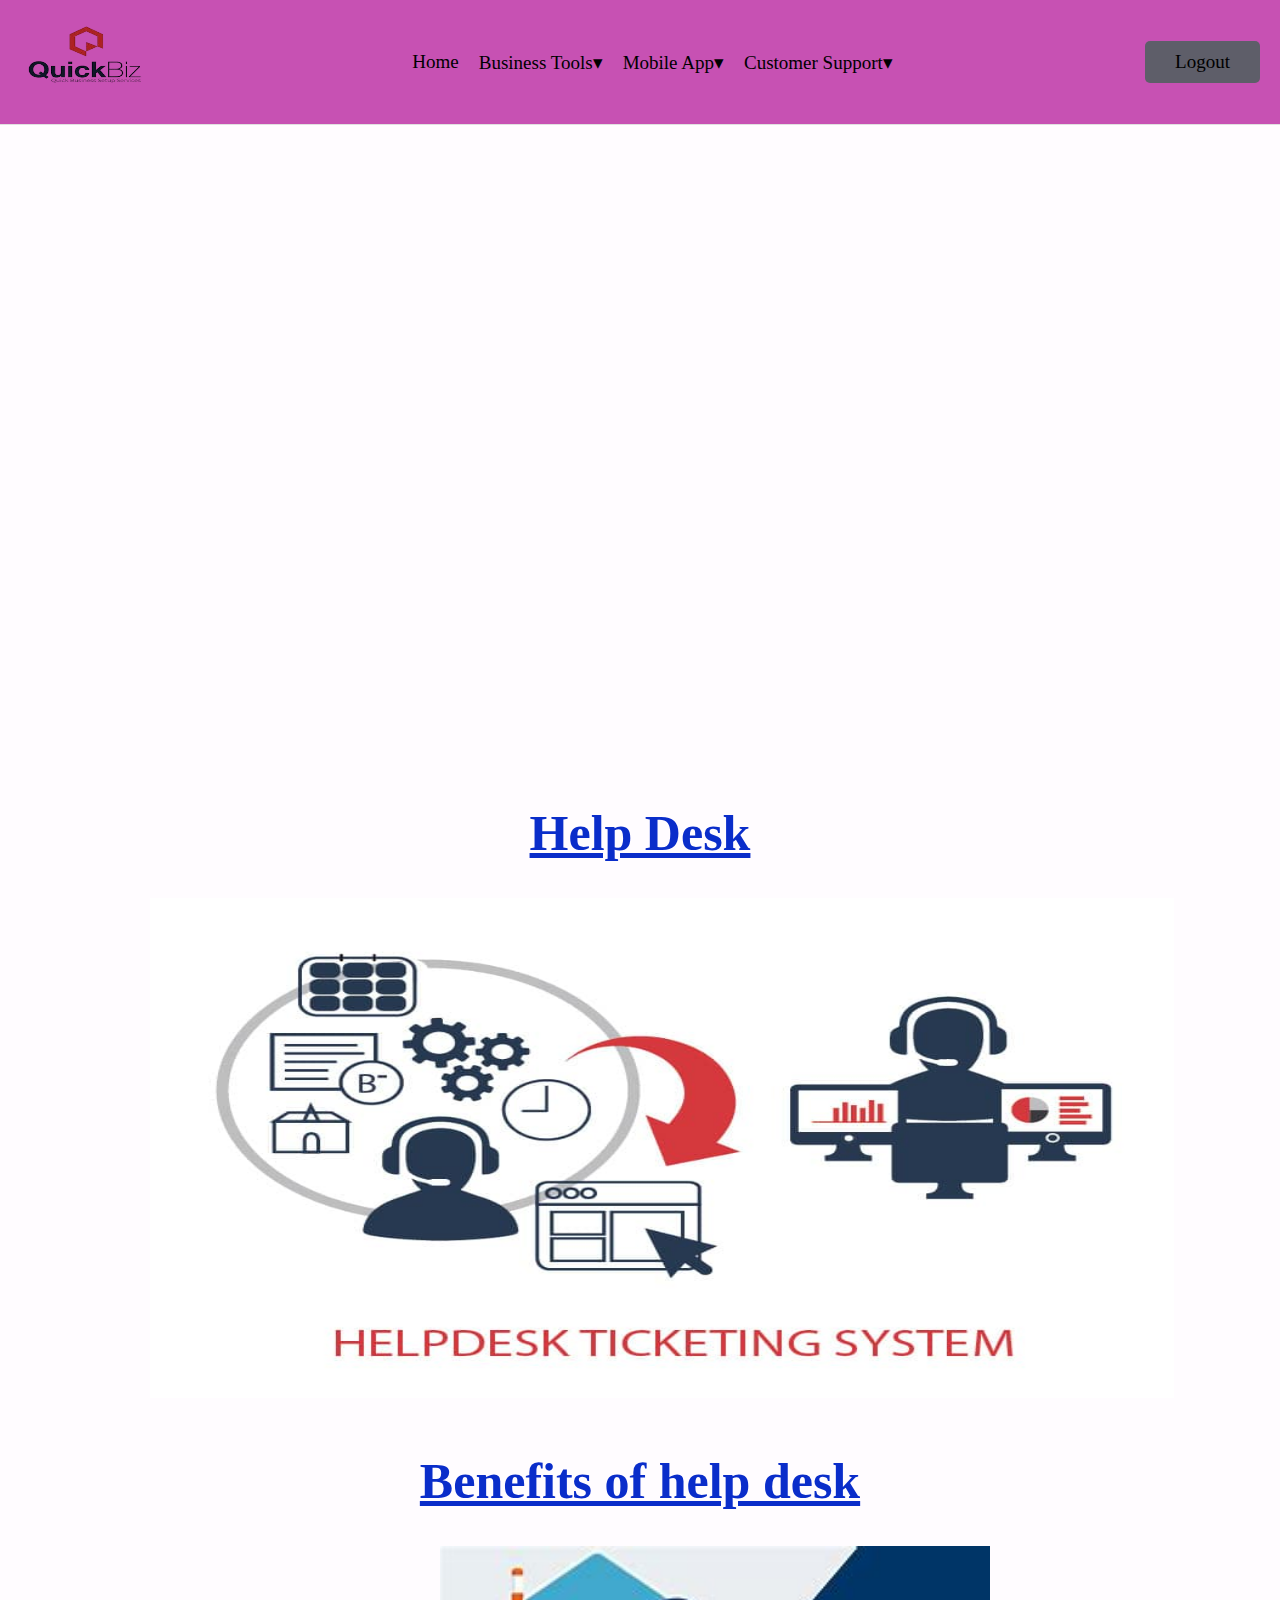
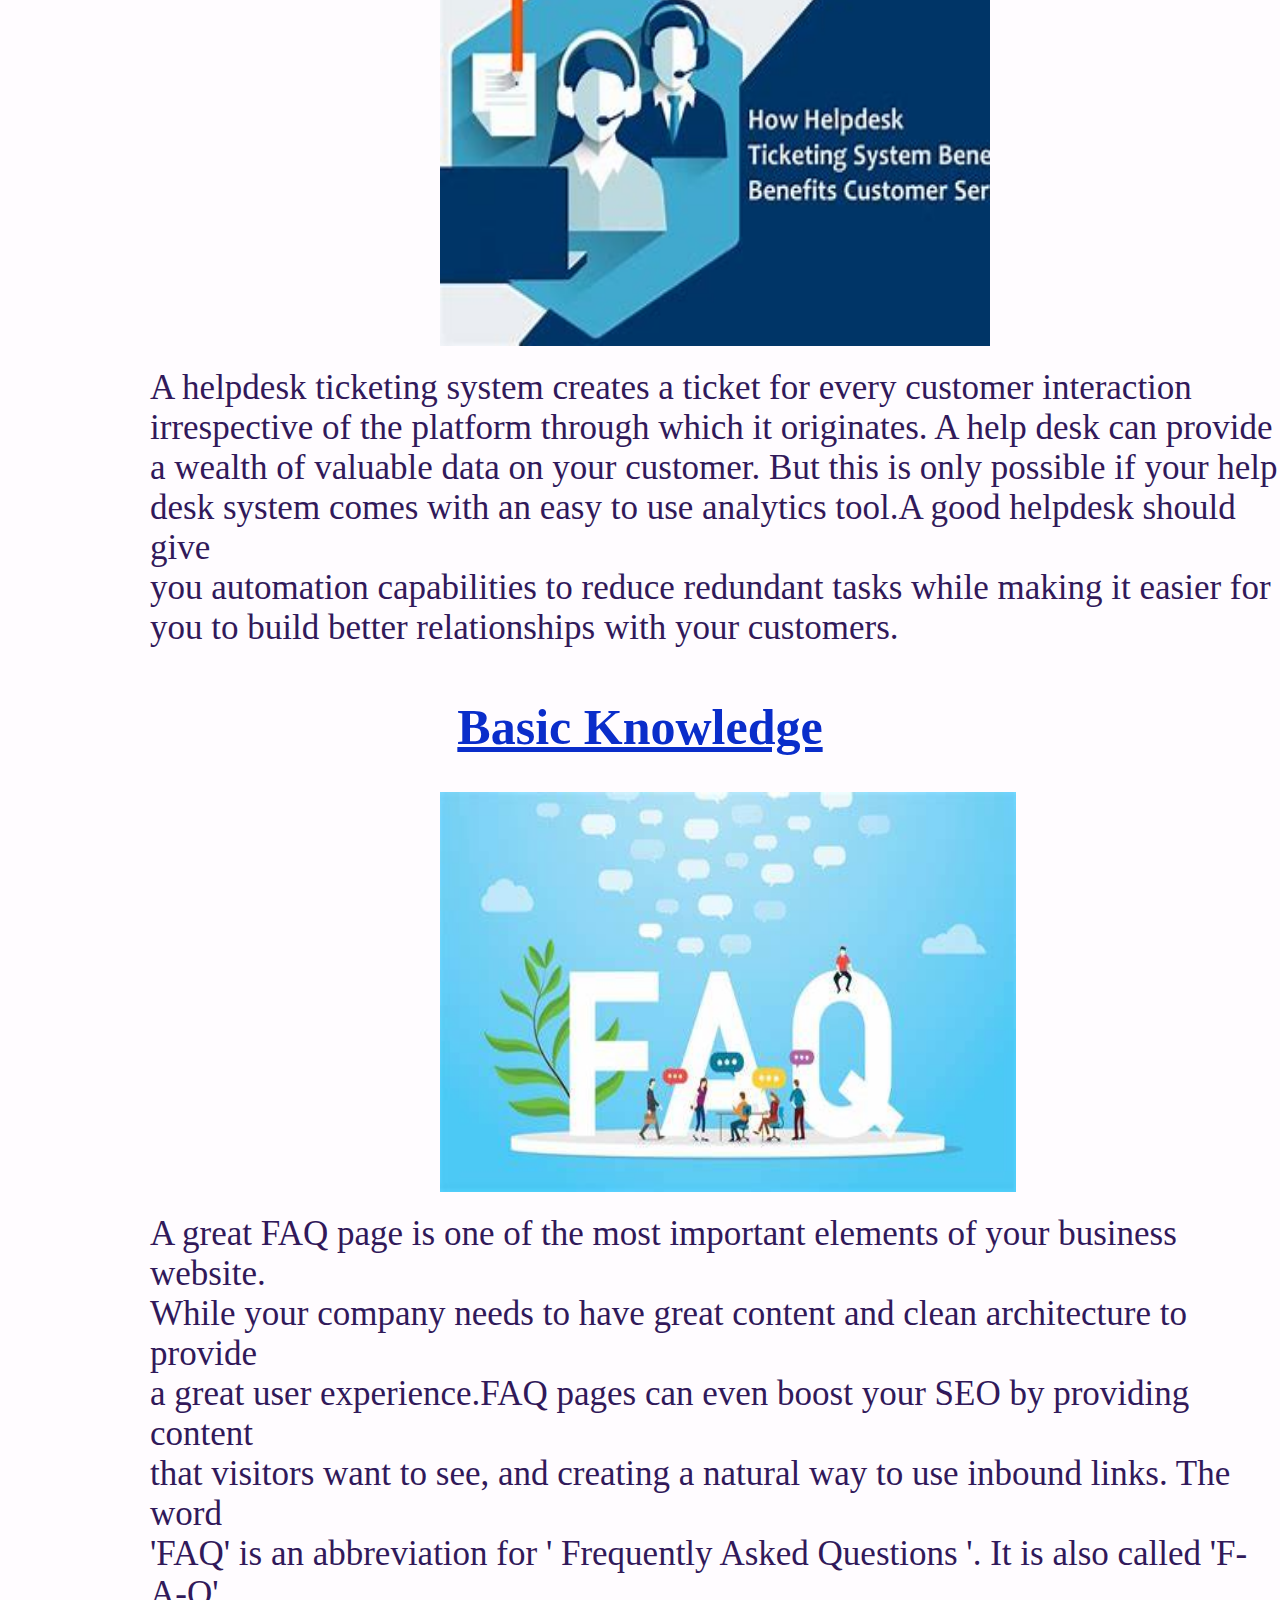
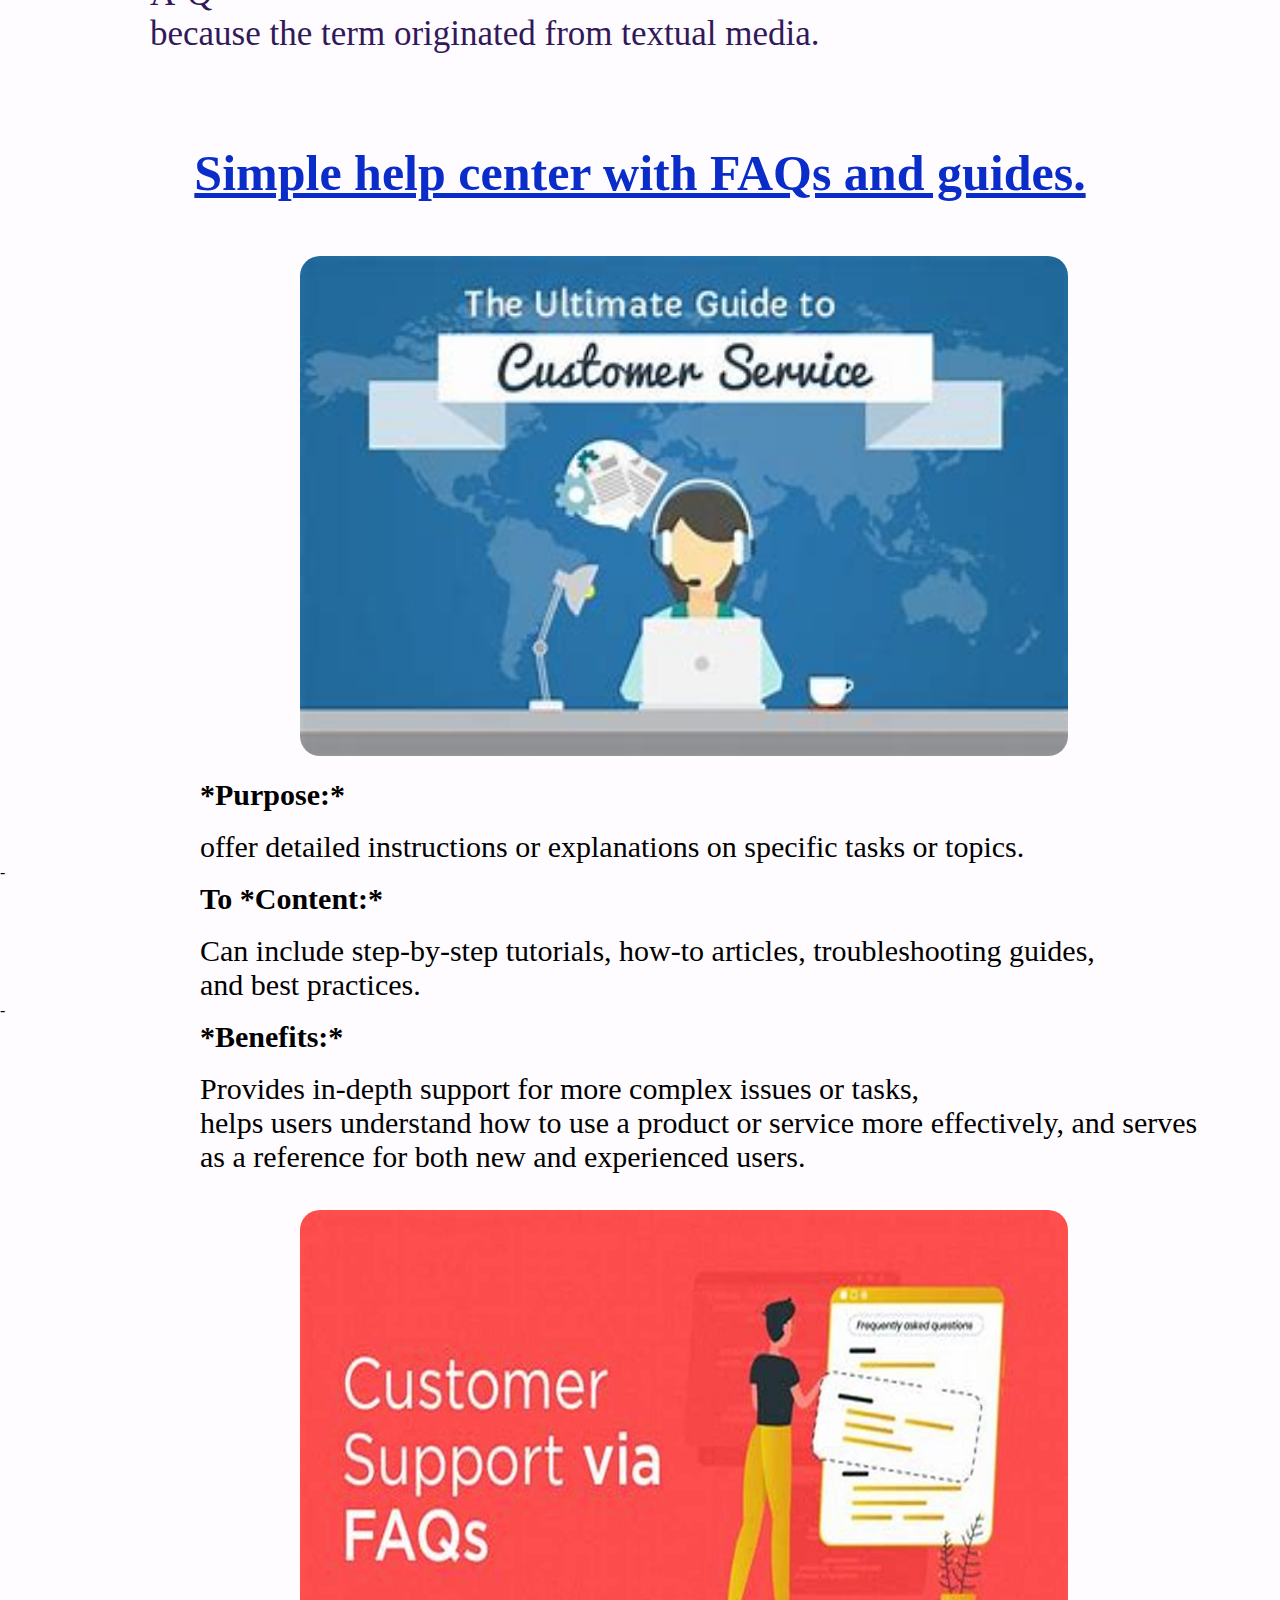
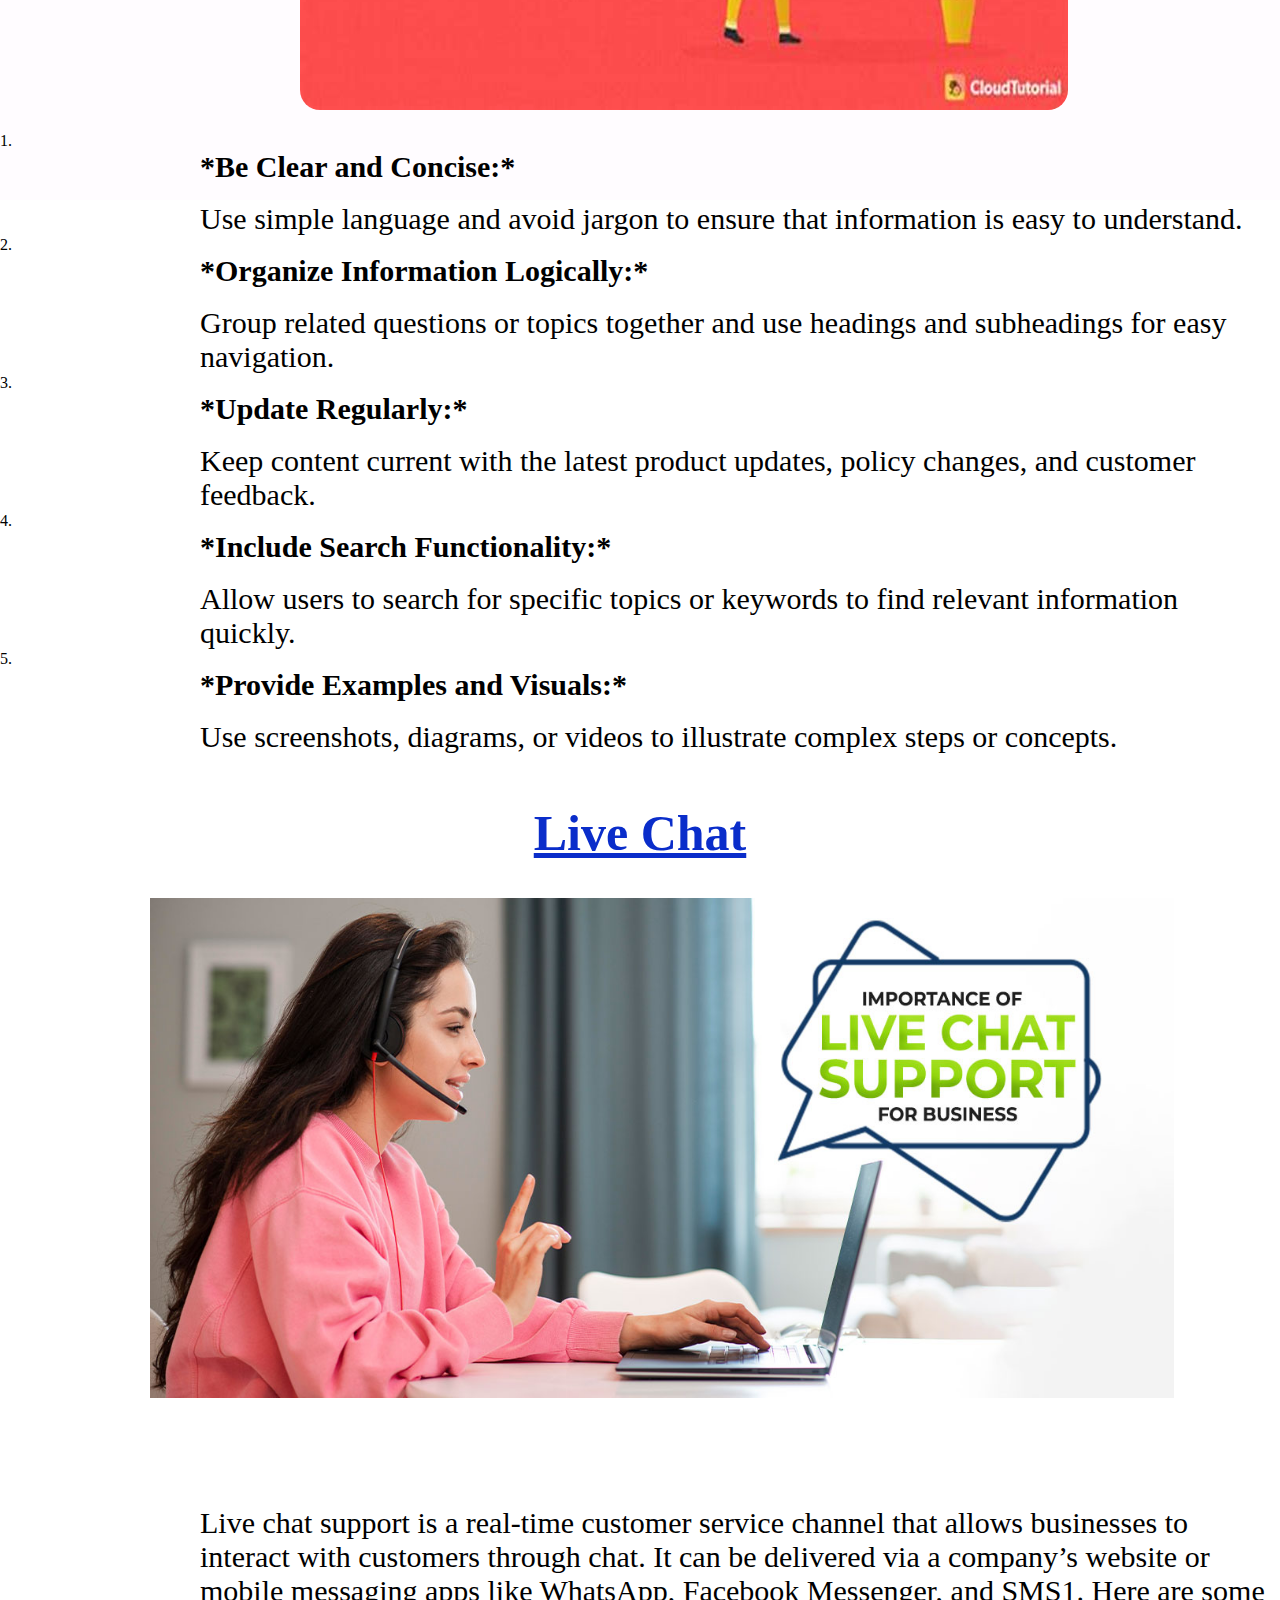
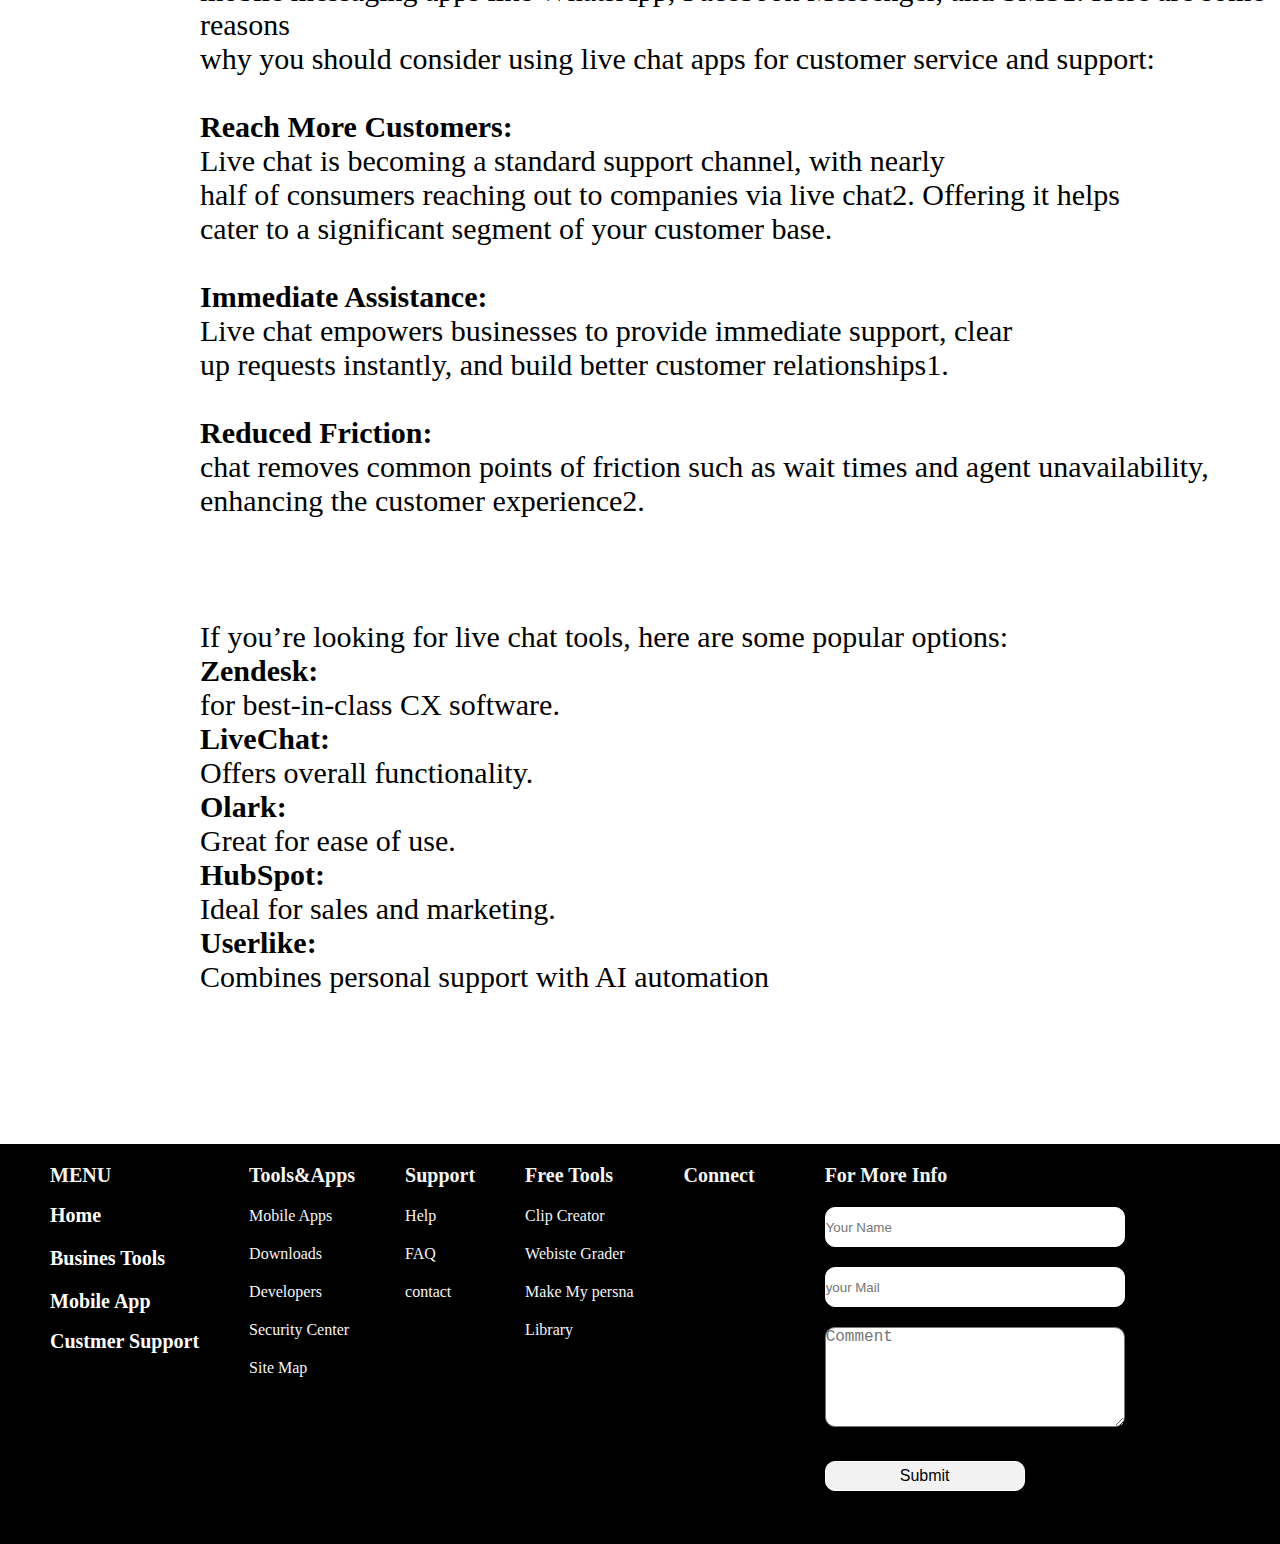
<file: customer1.html>
<!DOCTYPE html>
<html lang="en">
<head>
    <meta charset="UTF-8">
    <meta name="viewport" content="width=device-width, initial-scale=1.0">
    <title>Customer Support</title>
    <link rel="stylesheet" href="customer1.css">
</head>
<body>
    <div class="container">
        <div class="navbar">
            <div class="logo">
               <ul>
                <img src="images/logo-removebg-preview (1).png" style="width: 130px; height: 100px;" alt= "">
               </ul>
            </div>
            <ul class="menu">
                <li><a href="home.html">Home </li>
                    <li><a href="business tool.html">Business Tools<span class="dropdown-icon">&#9662;</span></a>
                        <ul class="dropdown">
                            <li><a href="market1.html">Marketing Tools</a></li>
                            <li><a href="collabration tool.html">Collabration Tools</a></li>
                        </ul>
                    </li>
                    <li><a href="mobile1.html">Mobile App<span class="dropdown-icon">&#9662;</span></a>
                        <ul class="dropdown">
                            <li><a href="plan.html">Subscription Plans</a></li>
                            
                        </ul>
                    </li>
                        <li><a href="customer1.html">Customer Support<span class="dropdown-icon">&#9662;</span></a>
                            <ul class="dropdown">
                                <li><a href="analytical1.html">Analytics and Reporting</a></li>
                                <li><a href="privacy1.html">Privacy and Security</a></li>
                            </ul>
                        </li>
            </ul>
            <a href="logout.html" class="button" style="color: black;">Logout</a>
        </div>
            <div class="header">
                <img src="images/p59.jpg" alt="" height="750px" width="100%">
            </div>
            <div class="disk">
                <h1><u>Help Desk</u></h1><br><br>
                <img src="images/p60.jpg" alt="" height="500px" width="80%">
            </div>
            <div class="disk1">
                <h1><u>Benefits of help desk</u></h1><br><br>
                <img src="images/p61.jfif" alt="" height="400px" width="43%"><br><br>
                <p>A helpdesk ticketing system creates a ticket for every customer interaction <br>
                    irrespective of the platform through which it originates. A help desk can provide <br>
                    a wealth of valuable data on your customer. But this is only possible if your help<br>
                     desk system comes with an easy to use analytics tool.A good helpdesk should give<br>
                      you automation capabilities to reduce redundant tasks while making it easier for <br>
                      you to build better relationships with your customers.</p>
            </div>
            <div class="basic">
                <h1><u>Basic Knowledge</u></h1><br><br>
                <img src="images/p62.jfif" alt="" height="400px" width="45%"><br><br>
                <p>A great FAQ page is one of the most important elements of your business website.<br>
                     While your company needs to have great content and clean architecture to provide<br>
                      a great user experience.FAQ pages can even boost your SEO by providing content<br>
                       that visitors want to see, and creating a natural way to use inbound links.
                        The word <br>
                        'FAQ' is an abbreviation for ' Frequently Asked Questions '. It is also called 'F-A-Q'<br>
                         because the term originated from textual media.<br><br></p>
            </div>
            <div class="basic1">
                <h1><u>Simple help center with FAQs and guides.</u></h1><br><br><br>
                <img src="images/p64.jfif" alt=""height="500px" width="60%"><br><br>
                <h2 >*Purpose:*</h2><br><p> offer detailed instructions or explanations on specific tasks or topics.</p>
                    -<h2>To *Content:*</h2><br><p> Can include step-by-step tutorials, how-to articles, troubleshooting guides,<br>
                     and best practices.<br></p>
                    - <h2>*Benefits:*</h2><br><p> Provides in-depth support for more complex issues or tasks,<br>
                     helps users understand how to use a product or service more effectively, and serves<br>
                      as a reference for both new and experienced users.</p><br><br>
                      <img src="images/p63.jfif" alt="" height="500px" width="60%"><br><br>
                        1. <h2>*Be Clear and Concise:*</h2><br><p> Use simple language and avoid jargon to ensure that information is easy to understand.</p>
                        2. <h2>*Organize Information Logically:*</h2><br><p> Group related questions or topics together and use headings and subheadings for easy navigation.</p>
                        3. <h2>*Update Regularly:*</h2><br><p> Keep content current with the latest product updates, policy changes, and customer feedback.</p>
                        4. <h2>*Include Search Functionality:*</h2> <br><p>Allow users to search for specific topics or keywords to find relevant information quickly.</p>
                        5. <h2>*Provide Examples and Visuals:*</h2><br><p> Use screenshots, diagrams, or videos to illustrate complex steps or concepts.</p>

            </div>
            <div class="live">
                <h1><u>Live Chat</u></h1><br><br>
                <img src="images/p65.jfif" alt="" height="500px" width="80%"><br><br><br>
                <p><br><br>  Live chat support is a real-time customer service channel that allows businesses to <br>
                    interact with customers through chat. It can be delivered via a company’s website or <br>
                    mobile messaging apps like WhatsApp, Facebook Messenger, and SMS1. Here are some reasons<br>
                     why you should consider using live chat apps for customer service and support:<br><br> </p>

                   <h2> Reach More Customers:<br></h2><p> Live chat is becoming a standard support channel, with nearly <br>
                    half of consumers reaching out to companies via live chat2. Offering it helps <br>
                     cater to a significant segment of your customer base.<br><br> </p>
                    <h2>Immediate Assistance:<br></h2><p> Live chat empowers businesses to provide immediate support, clear<br>
                         up requests instantly, and build better customer relationships1.<br> <br></p>
                   <h2> Reduced Friction:<br> </h2><p> chat removes common points of friction such as wait times and agent unavailability,<br>
                     enhancing the customer experience2.</p>
                     <p><br><br><br>If you’re looking for live chat tools, here are some popular options:</p>

                        <h2>Zendesk: </h2><p> for best-in-class CX software.</p>
                       <h2> LiveChat:</h2><p> Offers overall functionality.</p>
                        <h2>Olark:</h2><p> Great for ease of use.</p>
                       <h2> HubSpot:</h2><p> Ideal for sales and marketing.</p>
                       <h2> Userlike:</h2><p> Combines personal support with AI automation</p>
            </div>
            <footer>
                <div class="foot">
                    <div class="foot11">
                        <h5>MENU</h5>
                       <a style="text-decoration: none; color: #fff;" href="home.html"> <h5>Home</h5></a>
                    </div>
                    <div class="foot12">
                      <a style="text-decoration: none; color: #fff;" href="business tool.html"> <h5>Busines Tools</h5></a>
                    </div>
                    <div class="foot13">
                     <a style="text-decoration: none; color: #fff;" href="mobile1.html"><h5>Mobile App</h5></a>
                    </div>
                    <div class="foot14">
                      <a style="text-decoration: none; color: #fff;" href="customer1.html"><h5>Custmer Support</h5></a>
                    </div>
                    
                </div>
                <div class="foot">
                    <ul>
                        <li><h5>Tools&Apps</h5></li>
                        <li>Mobile Apps</li>
                        <li>Downloads</li>
                        <li>Developers</li>
                        <li>Security Center</li>
                        <li>Site Map</li>
                       
                    </ul>
                </div>
                <div class="foot">
                    <ul>
                        <ul>
                        
                        <li><h5>Support</h5></li>
                        <li>Help</li>
                        <li>FAQ</li>
                        <li>contact</li>
                            </ul>
                         </div>
                    <div class="foot">
                      <ul>
                        <li><h5>Free Tools</h5></li>
                        <li>Clip Creator</li>
                        <li>Webiste Grader</li>
                        <li>Make My persna</li>
                        <li>Library</li>
                        </ul>
                </div>
                  <div class="foot">
                    <ul>
                         <li><h5>Connect</h5></li> 
                       <li><a href="https://www.facebook.com/" class="social-icon"><i style="color: blue;" class="fab fa-facebook"></i></a></li>
                      <li><a href="https://www.instagram.com/" class="social-icon"><i style="color: blue;" class="fab fa-instagram"></i></a></li>
                       <li><a href="https://google.co.in/" class="social-icon"><i style="color: blue;" class="fab fa-google"></i></a></li>
                       <li><a href="https://www.youtube.com/" class="social-icon"><i style="color: blue;" class="fab fa-youtube"></i></a></li>
                    </ul> 
                </div>  
                <div class="foot2">
                    <h5>For More Info</h5>
                    <form action="">
                        <input type="text" placeholder="Your Name"><br>
                        <input type="text" placeholder="your Mail"><br>
                        <textarea placeholder="Comment"></textarea><br>
                        <button>Submit</button>
                    </form>
                </div>
                
            </footer>
</body>
</html>
</file>
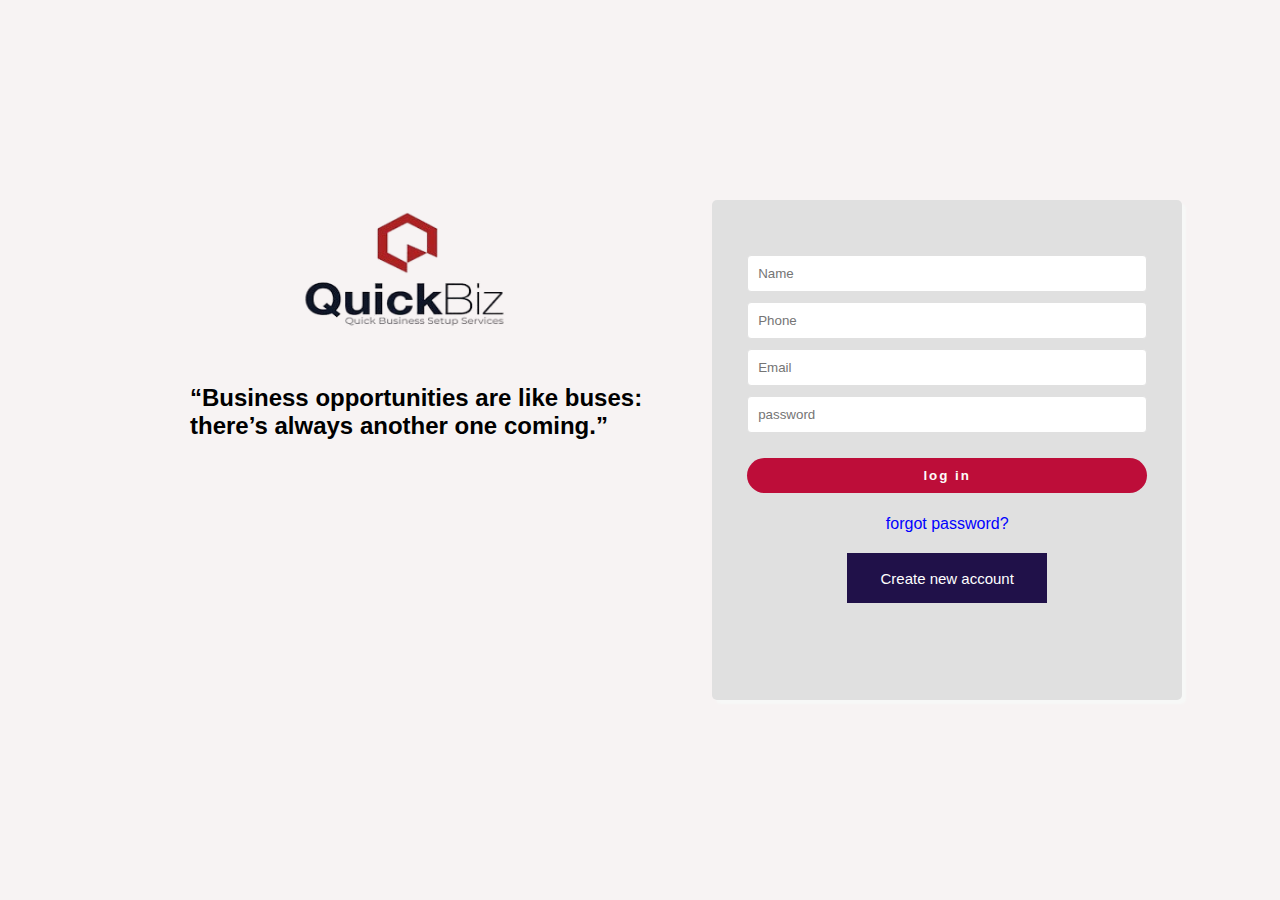
<file: log1.html>
<!DOCTYPE html>
<html lang="en">
<head>
    <meta charset="UTF-8">
    <meta name="viewport" content="width=device-width, initial-scale=1.0">
    <title>Login</title>
    <link rel="stylesheet" href="log1.css">
</head>
<body>
    <div class="container">
        <img src="images/logo1.png" alt="" height="200px" width="18%">
        <h2>“Business opportunities are like buses:<br>
           there’s always another one coming.” </h2>
    </div>
    <div class="wrapper">
        <div id="error_message"> 
            
        </div>
        <form action="" id="myform" onsubmit = "return validate();">
          <div class="input_field">
              <input type="text" placeholder="Name" id="name">
          </div>
          <div class="input_field">
              <input type="text" placeholder="Phone" id="phone">
          </div>
          <div class="input_field">
              <input type="text" placeholder="Email" id="email">
          </div>
          <div class="input_field">
            <input type="password" placeholder="password" id="password">
        </div>
          <div class="btn">
           <input type="submit" value="log in"><br>
        </div>
        <div class="password">
        <a href="#"><p><br><br><br>forgot password?</p></a>
        </div>
        <div class="account">
         <A href="#" ><button>Create new account</button></A>
        </div>
      </form>
    </div>
    <script>
        function validate(){
    var names = document.getElementById("name").value;
    var phone = document.getElementById("phone").value;
    var email = document.getElementById("email").value;
    var password = document.getElementById("password").value;
    var error_message = document.getElementById("error_message");
    
    error_message.style.padding = "10px";
    
    var text;

    if(names.length < 5){  
      text = "Please Enter valid Name";
      error_message.innerHTML = text;
      return false;
    }
    if(isNaN(phone) || phone.length != 10){
      text = "Please Enter valid Phone Number";
      error_message.innerHTML = text;
      return false;
    }
    if(email.indexOf("@") == -1 || email.length < 6)  
    {   
      text = "Please Enter valid Email";
      error_message.innerHTML = text;
      return false;
    }
    if(password.length < 9){ 
      text = "Please Enter Correct Password";
      error_message.innerHTML = text;
      return false;
    }
    text = "Form Submitted Scucessfully";
    error_message.innerHTML = text;
    return true;
  }
      </script>
    
</body>
</html>
</file>
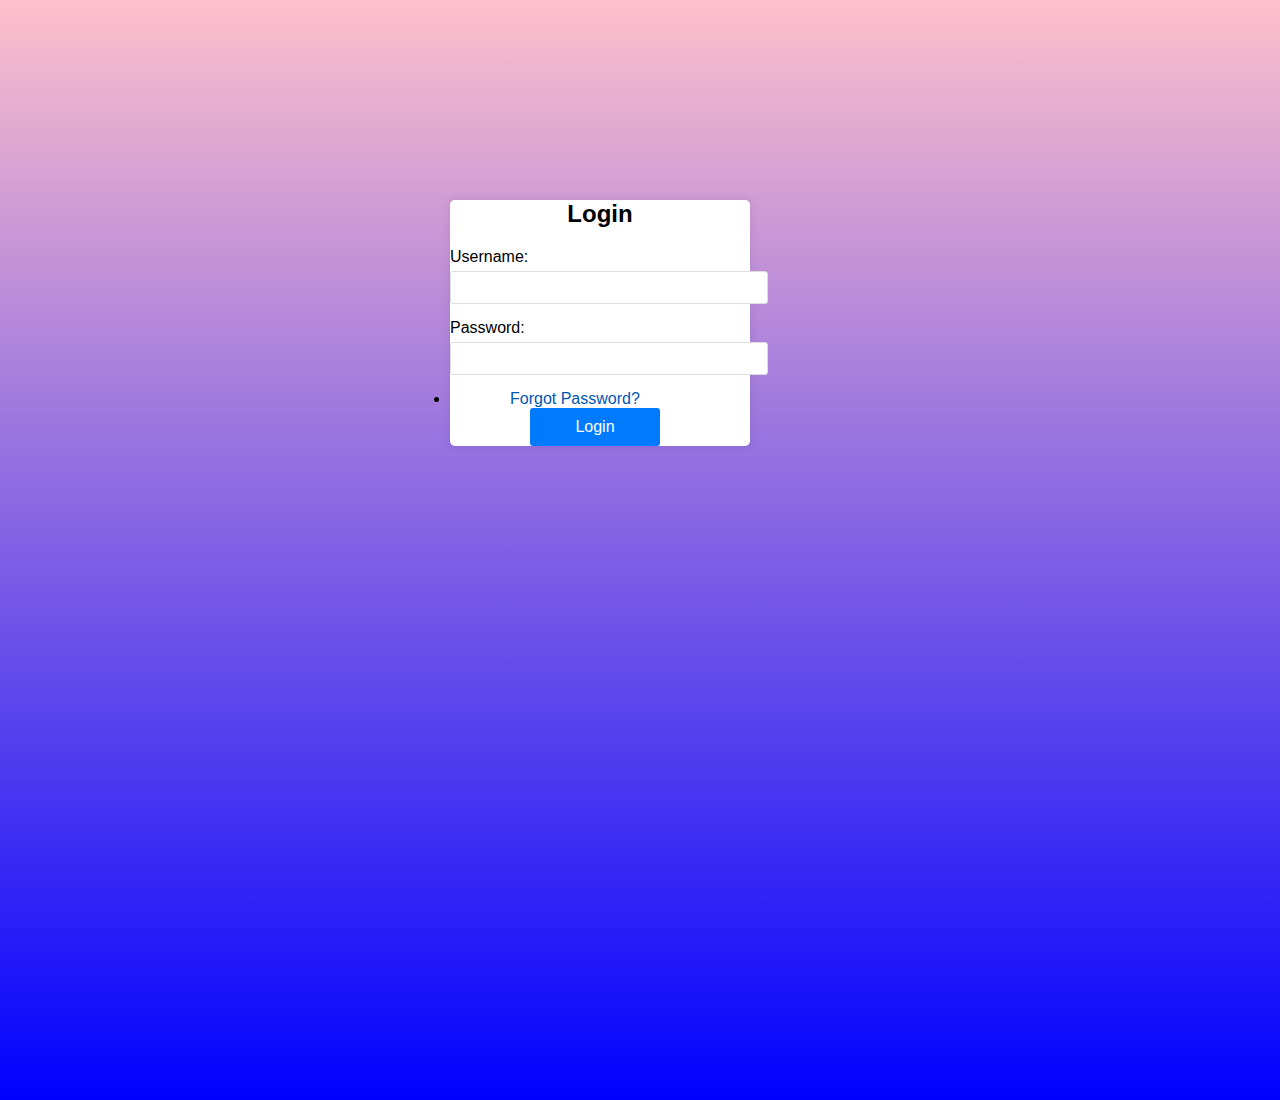
<file: login.html>
<!DOCTYPE html>
<html lang="en">
<head>
    <meta charset="UTF-8">
    <meta name="viewport" content="width=device-width, initial-scale=1.0">
    <title>Login Form</title>
    <style>
   
   body {
    justify-content: center;
    align-items: center;
    height: 100vh;
    margin: 0;
    font-family: Arial, sans-serif;
    background:linear-gradient(pink,blue);
}
.container {
    width: 300px;
    padding: 51gpx;
    background: #fff;
    border-radius: 5px;
    box-shadow: 0 0 10px rgba(0,0,0,0.1);
    margin-left: 450px;
    margin-top: 200px;
}

h2 {
    margin: 0 0 20px;
    text-align: center;
}

.input-group {
    margin-bottom: 15px;
}

.input-group label {
    display: block;
    margin-bottom: 5px;
}

.input-group input {
    width: 100%;
    padding: 8px;
    border: 1px solid #ddd;
    border-radius: 3px;
}

button {
    width: 130px;
    padding: 10px;
    margin-left: 80px;
    border: none;
    border-radius: 3px;
    background-color: #007bff;
    color: #fff;
    font-size: 16px;
    cursor: pointer;
}
a {
    text-decoration: none;
    color:white;
}
button:hover {
    background-color: #0056b3;
}
#error-message {
    color: red;
    text-align: center;
    margin-top: 10px;
}
.forgot li a{
    color: #0056b3;
    text-align: center;
    margin-left: 60px;
    margin-top: -5px;
}
    </style>
</head>
<body>
    <div class="container">
        <form id="loginForm">
            <h2>Login</h2>
            <div class="input-group">
                <label for="username">Username:</label>
                <input type="text" id="username" name="username" required>
            </div>
            <div class="input-group">
                <label for="password">Password:</label>
                <input type="password" id="password" name="password" required>
            </div>
            <div class="forgot">
                <li><a href="#">Forgot Password?</a></li>
            </div>
           <button type="submit">Login</button>
            <div id="error-message"></div>
        </form>
    </div>
     <script>
        document.getElementById('loginForm').addEventListener('submit', function(event) {
        event.preventDefault(); 

    const username = document.getElementById('username').value;
    const password = document.getElementById('password').value;
    const errorMessage = document.getElementById('error-message');

    if (username === '' || password === '') {
        errorMessage.textContent = 'Please fill out both fields.';
    } 
    else if(username =="Gopal" && password =="Sravan@143"){
        errorMessage.textContent = '';
        alert('Login successful!');
        window.location.href = "plan.html";
    }
    else if(username =="Ameer" && password =="Ameer@143"){
        errorMessage.textContent = '';
        alert('Login successful!');
        window.location.href = "home.html";
    }
    else {
        errorMessage.textContent = '';
        alert('Invalid Login');
    }
}); 

    </script>
</body>
</html>
</file>
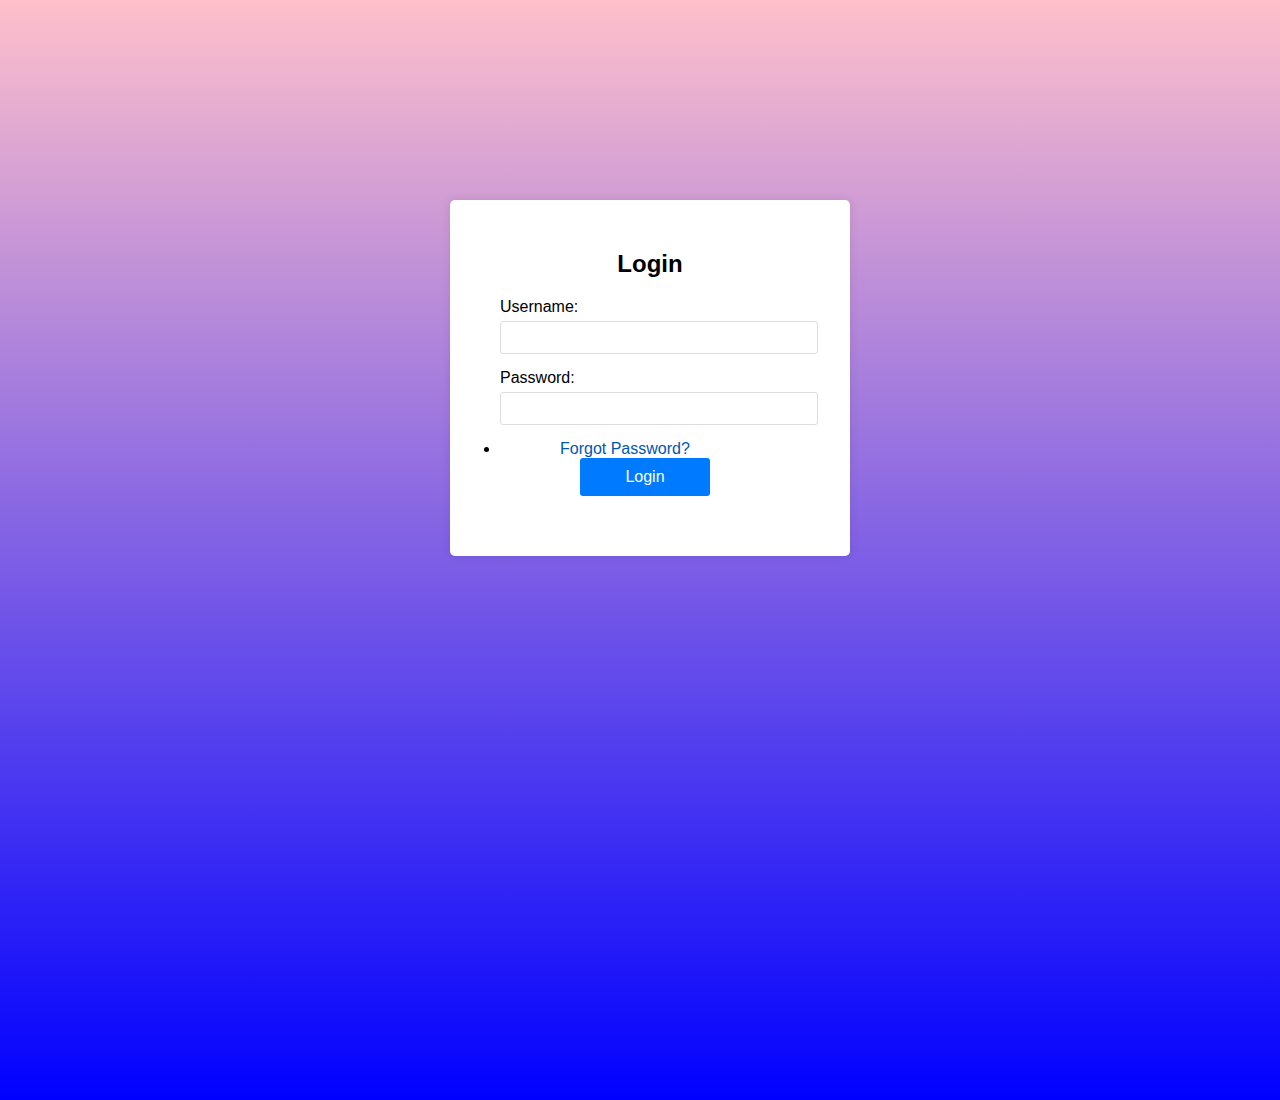
<file: login1.html>
<!DOCTYPE html>
<html lang="en">
<head>
    <meta charset="UTF-8">
    <meta name="viewport" content="width=device-width, initial-scale=1.0">
    <title>Login Form</title>
    <style>
   
   body {
    justify-content: center;
    align-items: center;
    height: 100vh;
    margin: 0;
    font-family: Arial, sans-serif;
    background:linear-gradient(pink,blue);
}
.container {
    width: 300px;
    padding: 50px;
    background: #fff;
    border-radius: 5px;
    box-shadow: 0 0 10px rgba(0,0,0,0.1);
    margin-left: 450px;
    margin-top: 200px;
}

h2 {
    margin: 0 0 20px;
    text-align: center;
}

.input-group {
    margin-bottom: 15px;
}

.input-group label {
    display: block;
    margin-bottom: 5px;
}

.input-group input {
    width: 100%;
    padding: 8px;
    border: 1px solid #ddd;
    border-radius: 3px;
}

button {
    width: 130px;
    padding: 10px;
    margin-left: 80px;
    border: none;
    border-radius: 3px;
    background-color: #007bff;
    color: #fff;
    font-size: 16px;
    cursor: pointer;
}
a {
    text-decoration: none;
    color:white;
}
button:hover {
    background-color: #0056b3;
}
#error-message {
    color: red;
    text-align: center;
    margin-top: 10px;
}
.forgot li a{
    color: #0056b3;
    text-align: center;
    margin-left: 60px;
    margin-top: -5px;
}
    </style>
</head>
<body>
    <div class="container">
        <form id="loginForm">
            <h2>Login</h2>
            <div class="input-group">
                <label for="username">Username:</label>
                <input type="text" id="username" name="username" required>
            </div>
            <div class="input-group">
                <label for="password">Password:</label>
                <input type="password" id="password" name="password" required>
            </div>
            <div class="forgot">
                <li><a href="#">Forgot Password?</a></li>
            </div>
           <button type="submit">Login</button>
            <div id="error-message"></div>
        </form>
    </div>
     <script>
        document.getElementById('loginForm').addEventListener('submit', function(event) {
        event.preventDefault(); 

    const username = document.getElementById('username').value;
    const password = document.getElementById('password').value;
    const errorMessage = document.getElementById('error-message');

    if (username === '' || password === '') {
        errorMessage.textContent = 'Please fill out both fields.';
    } 
    else if(username =="Gopal" && password =="Sravan@143"){
        errorMessage.textContent = '';
        alert('Login successful!');
        window.location.href = "home.html";
    }
    else if(username =="Rohith" && password =="Rohith@143"){
        errorMessage.textContent = '';
        alert('Login successful!');
        window.location.href = "home.html";
    }
    else if(username =="Nagaraj" && password =="Nagaraj@143"){
        errorMessage.textContent = '';
        alert('Login successful!');
        window.location.href = "home.html";
    }
    else if(username =="Ameer" && password =="Ameer@143"){
        errorMessage.textContent = '';
        alert('Login successful!');
        window.location.href = "home.html";
    }
    else if(username =="Mahamaha" && password =="Maha@143"){
        errorMessage.textContent = '';
        alert('Login successful!');
        window.location.href = "home.html";
    }
    else {
        errorMessage.textContent = '';
        alert('Invalid Login');
    }
}); 

    </script>
</body>
</html>
</file>
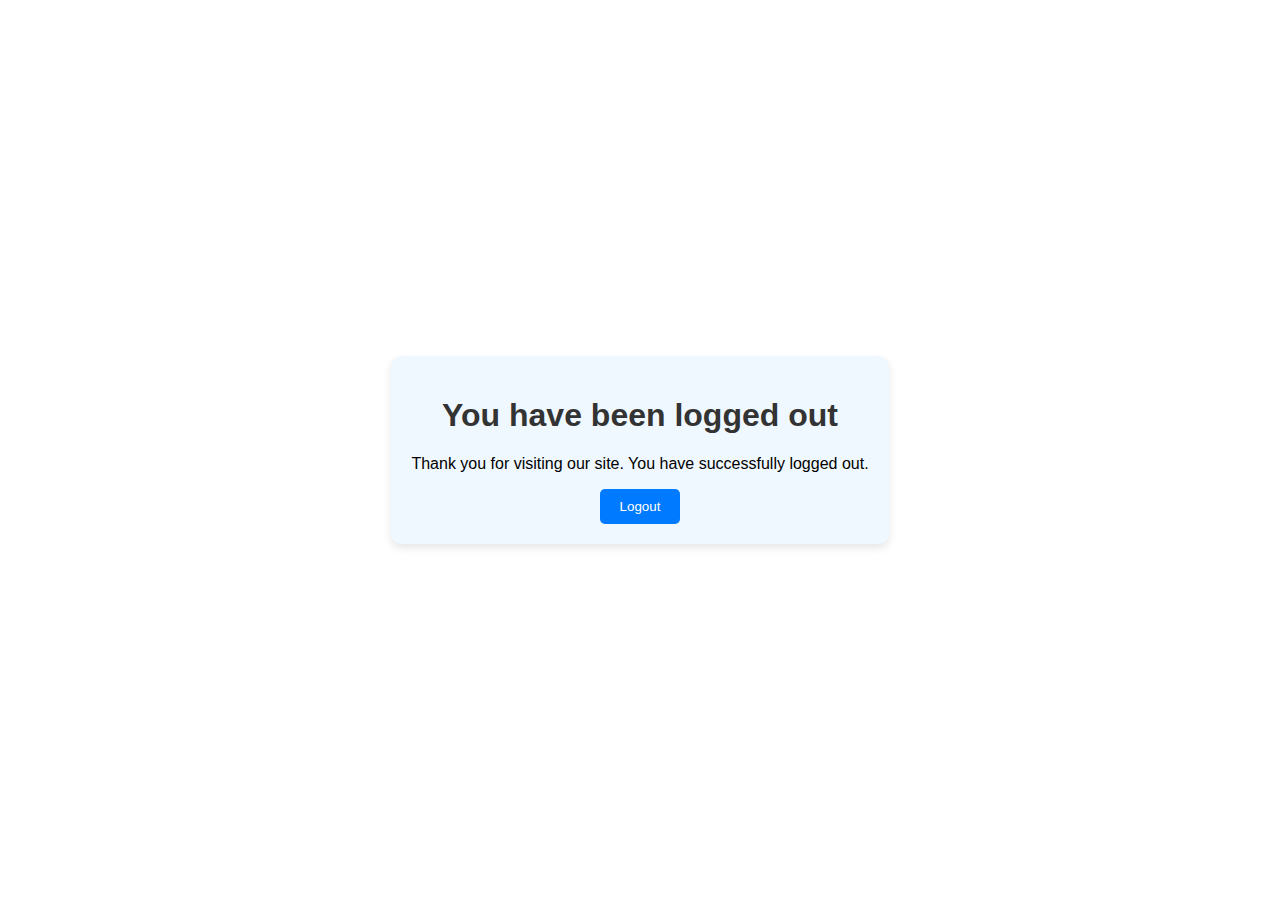
<file: logout.html>
<!DOCTYPE html>
<html lang="en">
<head>
    <meta charset="UTF-8">
    <meta name="viewport" content="width=device-width, initial-scale=1.0">
    <title>Logout Page</title>
   <style>
    body {
    font-family: Arial, sans-serif;
    display: flex;
    justify-content: center;
    align-items: center;
    height: 100vh;
    margin: 0;
    background-color: white;
}

.logout-container {
    text-align: center;
    background-color: aliceblue;
    padding: 20px;
    border-radius: 10px;
    box-shadow: 0 4px 8px rgba(0, 0, 0, 0.1);
}

h1 {
    color: #333;
}

button {
    background-color: #007bff;
    color: white;
    border: none;
    padding: 10px 20px;
    border-radius: 5px;
    cursor: pointer;
}

button:hover {
    background-color: #0056b3;
}

   </style>
</head>
<body>
    <div class="logout-container">
        <h1>You have been logged out</h1>
        <p>Thank you for visiting our site. You have successfully logged out.</p>
        <button id="logoutButton">Logout</button>
    </div>

    <script src="logout1.js"></script>
</body>
</html>
</file>
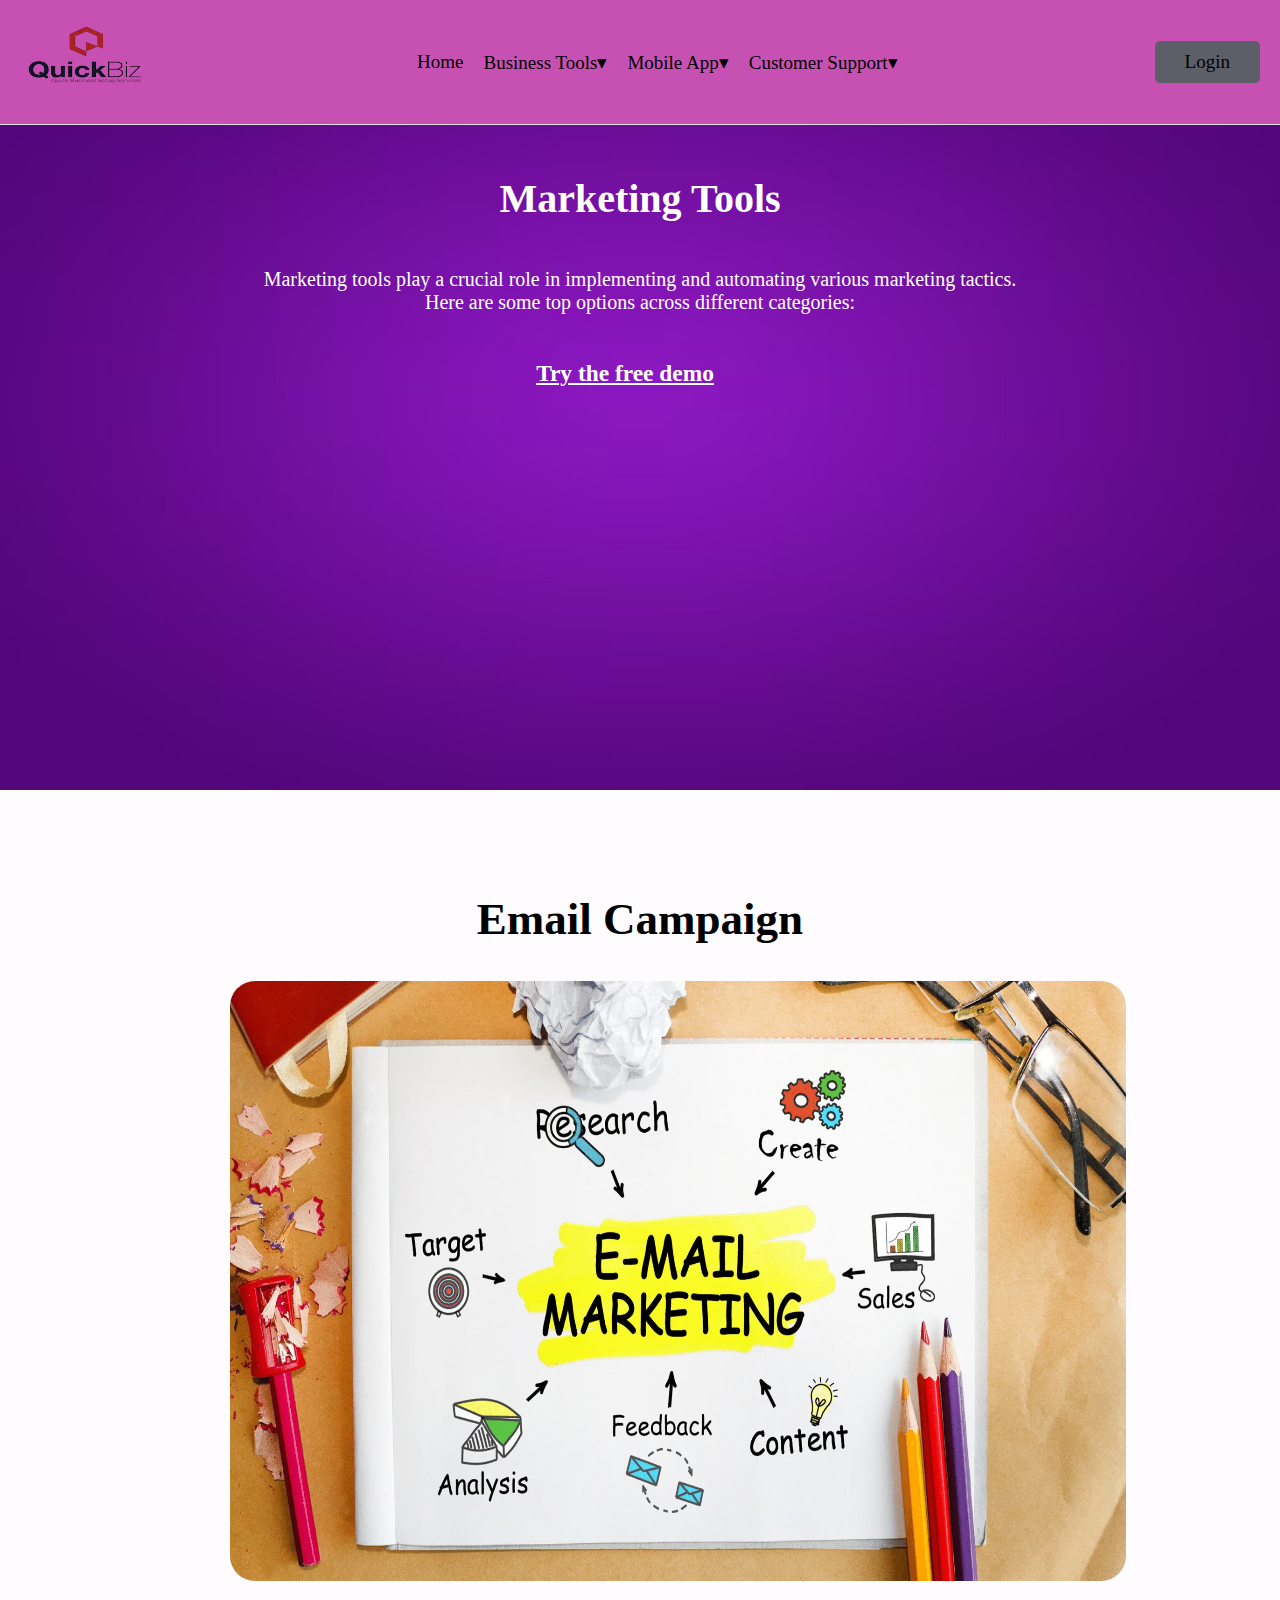
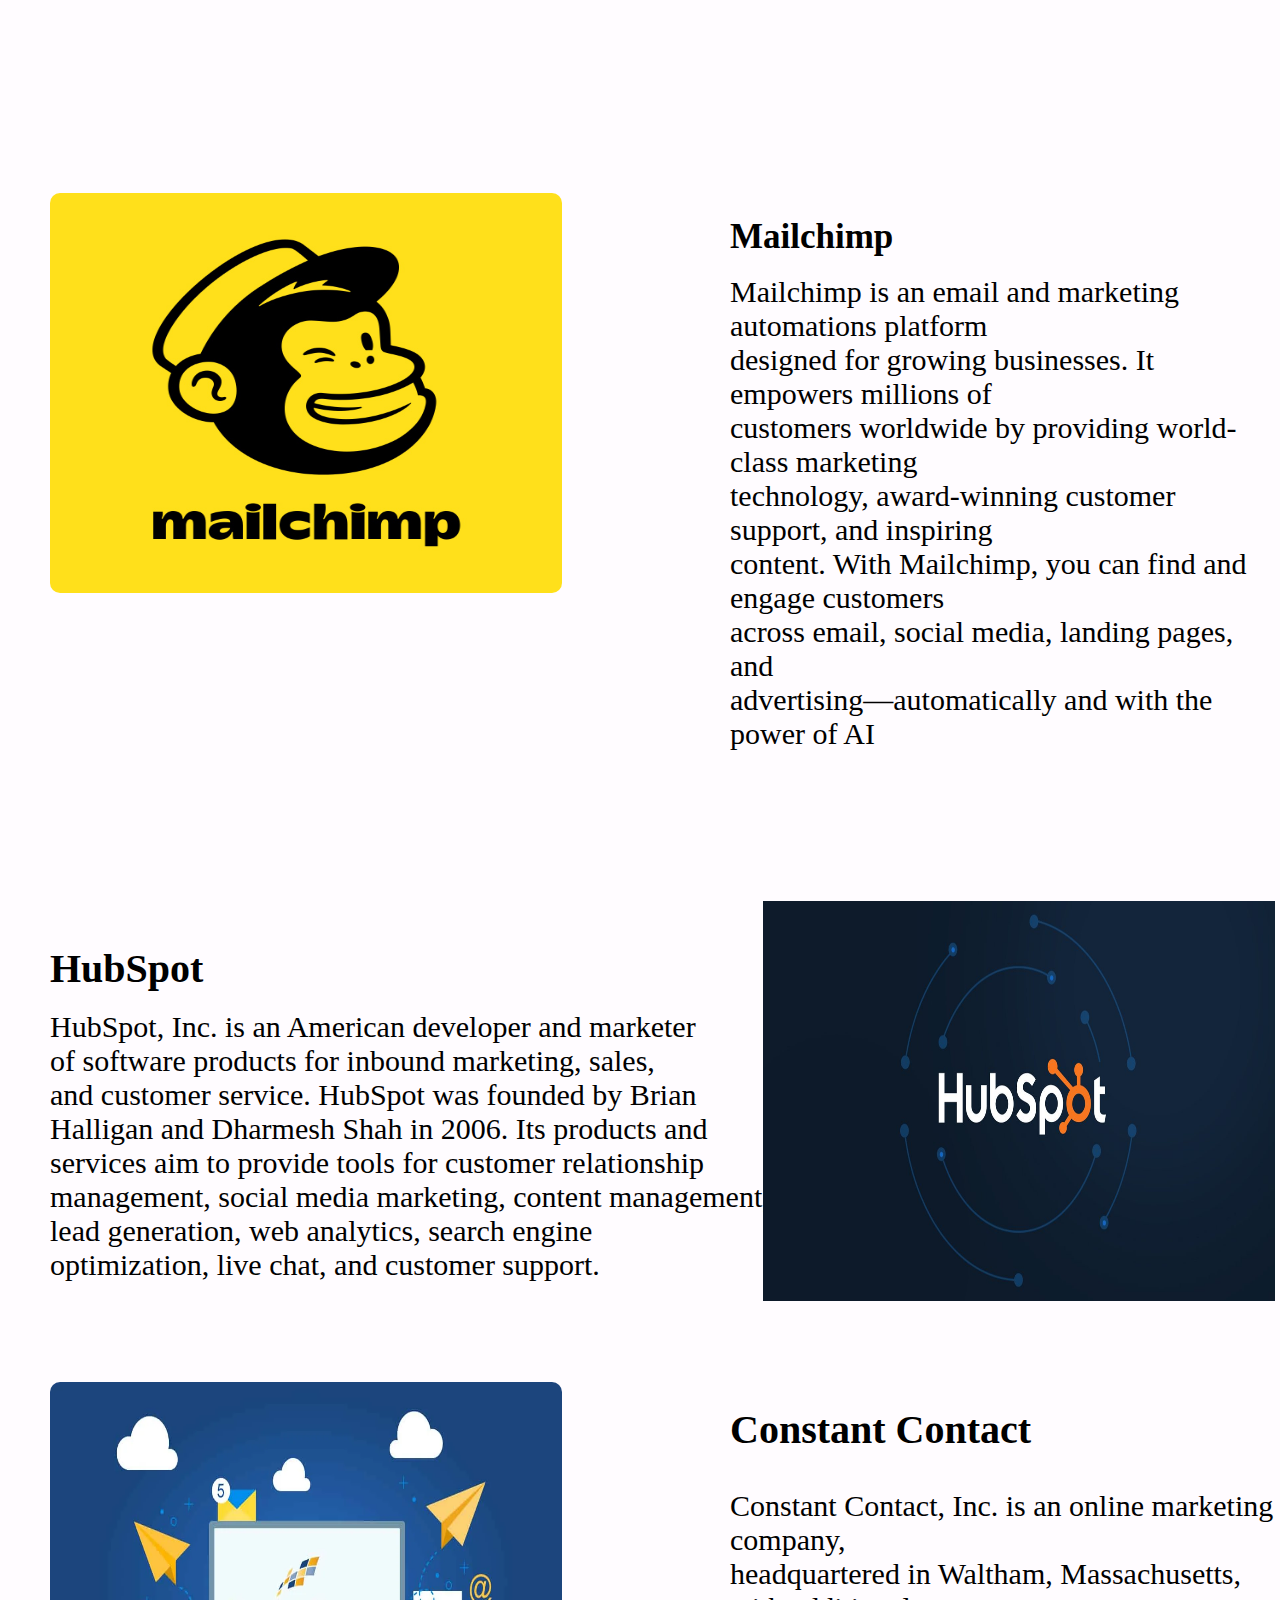
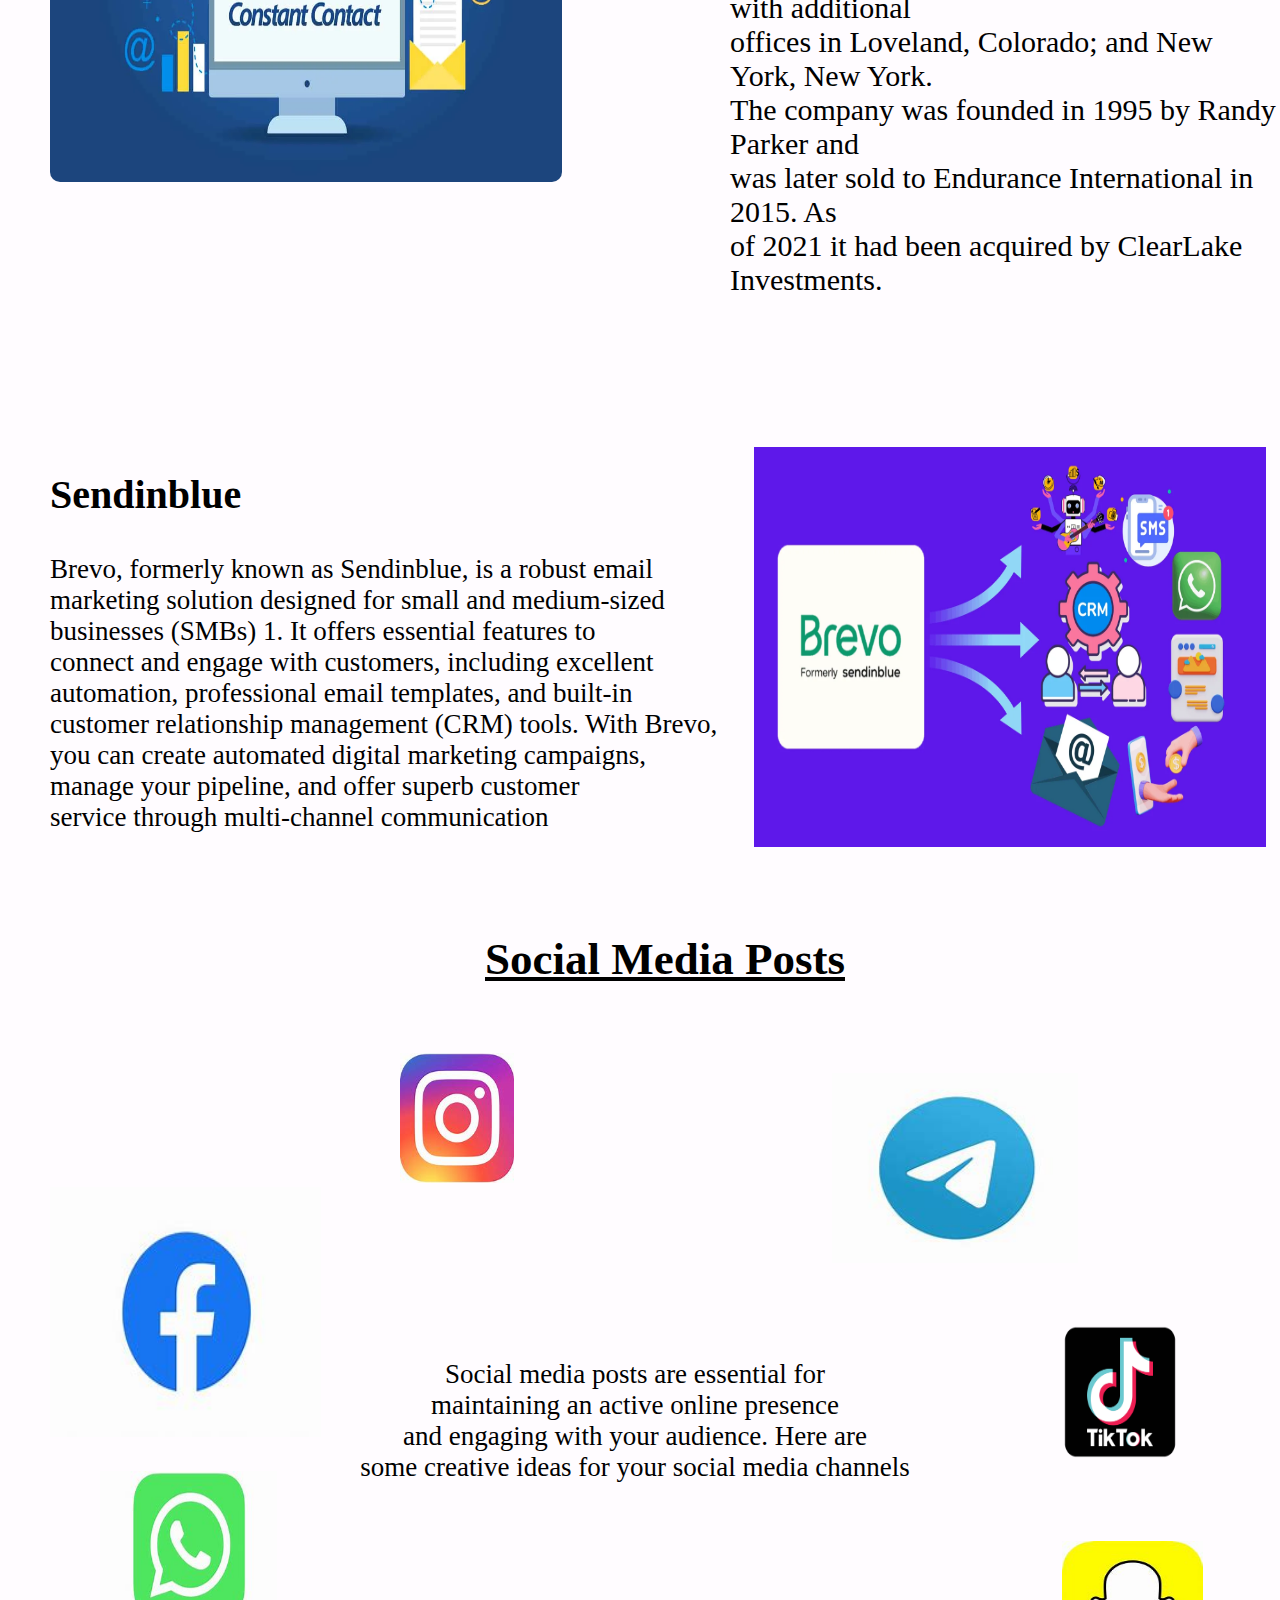
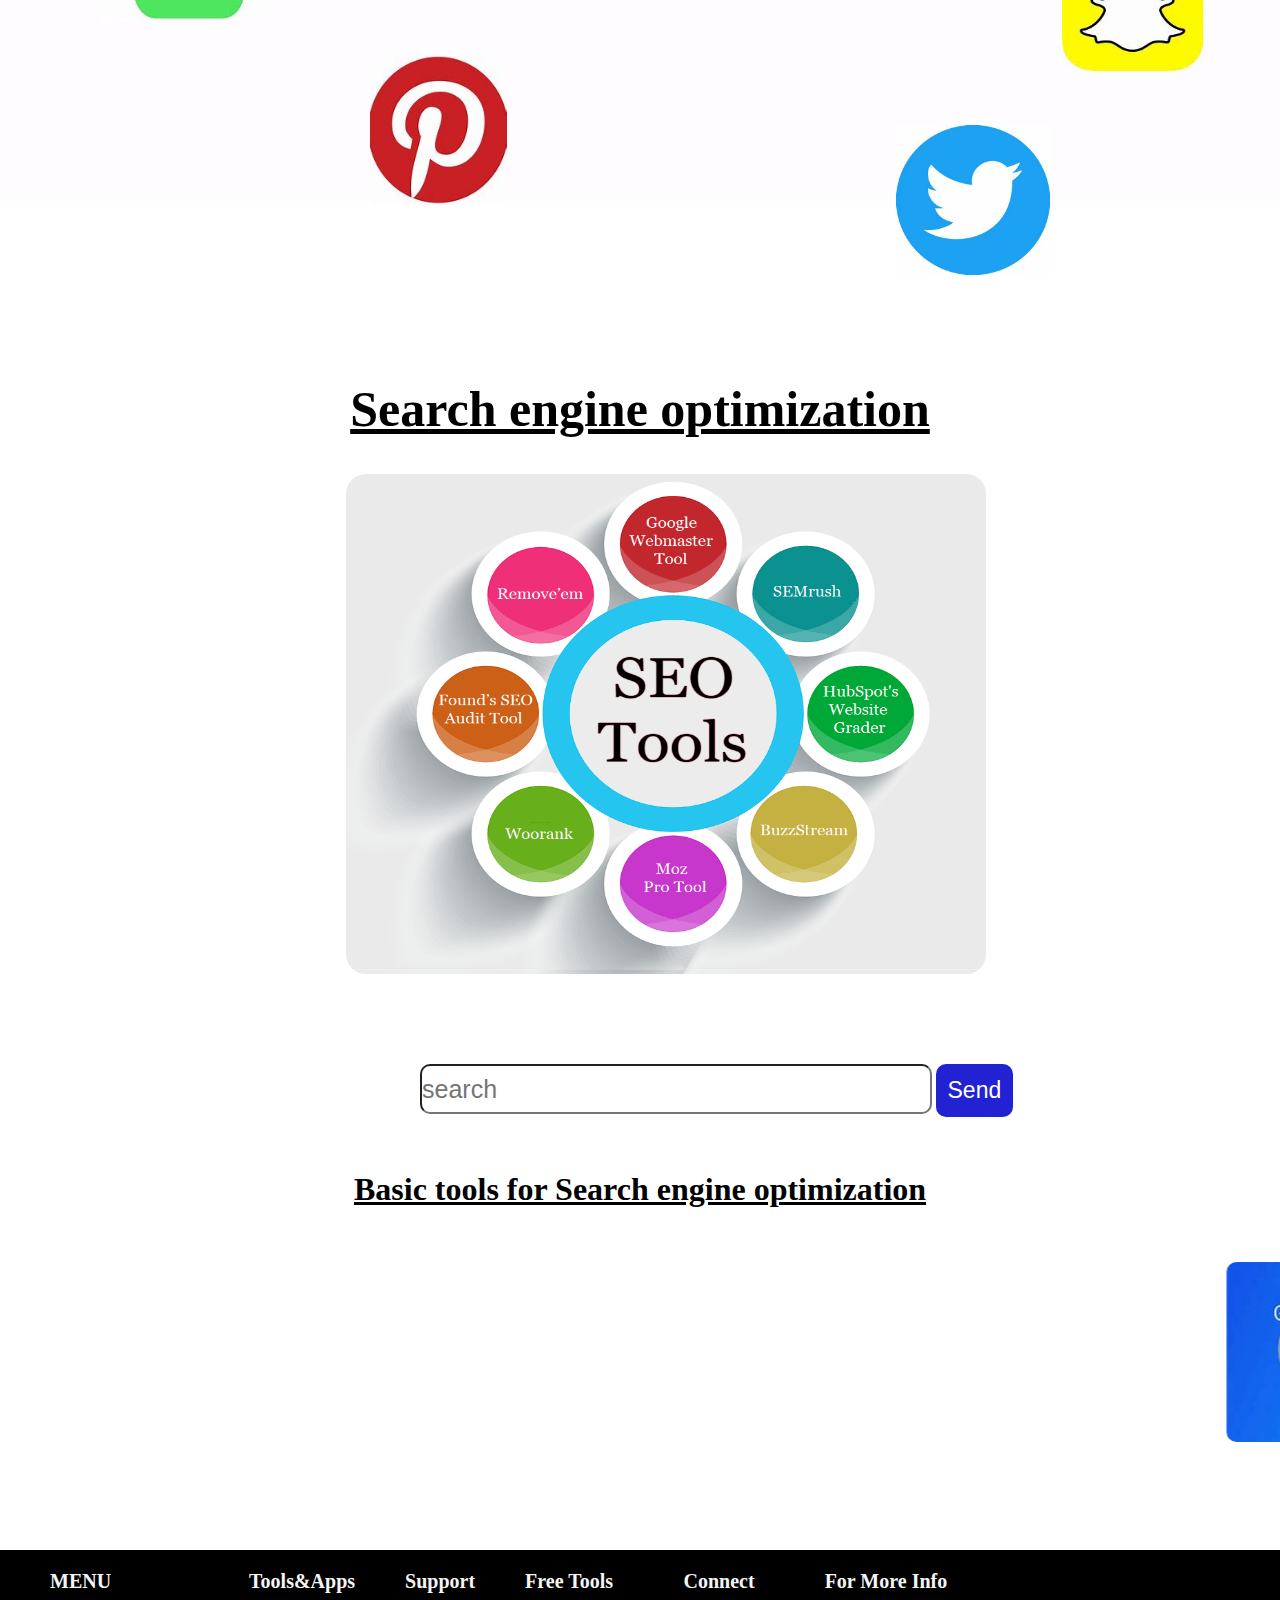
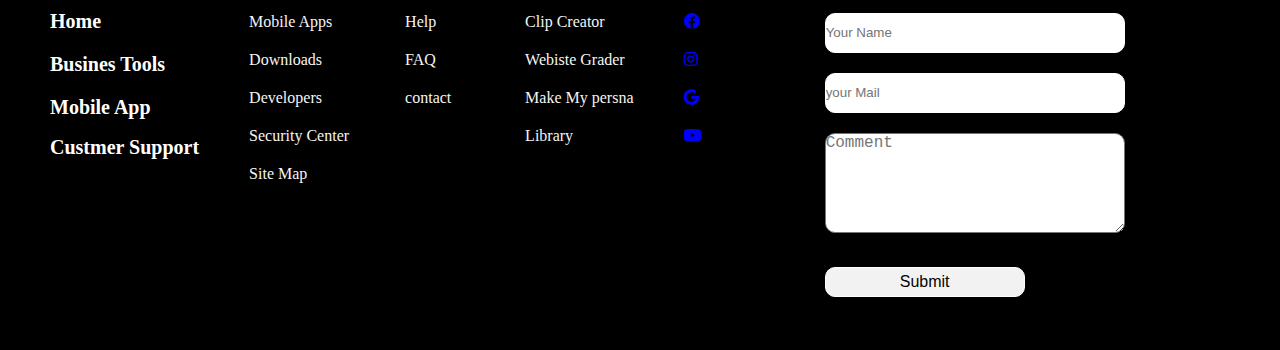
<file: market1.html>
<!DOCTYPE html>
<html lang="en">
<head>
    <meta charset="UTF-8">
    <meta name="viewport" content="width=device-width, initial-scale=1.0">
    <title>Marketing Tools</title>
    <link rel="stylesheet" href="market.css">
    <link rel="stylesheet" href="https://cdnjs.cloudflare.com/ajax/libs/font-awesome/6.0.0-beta3/css/all.min.css">
</head>
<body>
    <div class="container">
        <div class="navbar">
            <div class="logo">
               <ul>
                <img src="images/logo-removebg-preview (1).png" style="width: 130px; height: 100px;" alt= "">
               </ul>
            </div>
            <ul class="menu">
                <li><a href="home.html">Home </li>
                    <li><a href="business tool.html">Business Tools<span class="dropdown-icon">&#9662;</span></a>
                        <ul class="dropdown">
                            <li><a href="market1.html">Marketing Tools</a></li>
                            <li><a href="collabration tool.html">Collabration Tools</a></li>
                        </ul>
                    </li>
                    <li><a href="mobile1.html">Mobile App<span class="dropdown-icon">&#9662;</span></a>
                        <ul class="dropdown">
                            <li><a href="plan.html">Subscription Plans</a></li>
                            
                        </ul>
                    </li>
                        <li><a href="customer1.html">Customer Support<span class="dropdown-icon">&#9662;</span></a>
                            <ul class="dropdown">
                                <li><a href="analytical1.html">Analytics and Reporting</a></li>
                                <li><a href="privacy1.html">Privacy and Security</a></li>
                            </ul>
                        </li>
            </ul>
            <a href="logout.html" class="button" style="color: black;">Login</a>
            </div>
            <div class="market">
                <img src="images/p24.avif" alt="" height="790px" width="100%">
                <h1>Marketing Tools</h1><br><br>
                <p> Marketing tools play a crucial role in implementing and automating various marketing tactics. <br>
                    Here are some top options across different categories:</p><br><br>
                    <h3><u>Try the free demo</u></h3><br><br>
                    <iframe width="560" height="315" src="https://www.youtube.com/embed/khaKWJ_e9KE?si=_KfjY-QtJ4AFDdud" title="YouTube video player" frameborder="0"
                     allow="accelerometer; autoplay; clipboard-write; encrypted-media; gyroscope; picture-in-picture; web-share"
                      referrerpolicy="strict-origin-when-cross-origin" allowfullscreen></iframe>
            </div>
            
            <div class="email">
                <h1>Email Campaign</h1><br><br>
                <img src="images/p22.webp" alt="" height="600px" width="70%">
            </div>
            <div class="mailchimp">
                <img src="images/p31.jpg" alt="" height="400px" width="40%">
                <h2>Mailchimp</h2><br>
                <p>Mailchimp is an email and marketing automations platform <br>
                    designed for growing businesses. It empowers millions of <br>
                    customers worldwide by providing world-class marketing <br>
                    technology, award-winning customer support, and inspiring<br>
                     content. With Mailchimp, you can find and engage customers<br>
                      across email, social media, landing pages, and <br>
                      advertising—automatically and with the power of AI</p>
            </div>
            <div class="hubspot">
                <img src="images/p29.jpg" style="position: relative;left: 59px;" alt="" height="400px" width="40%">
                <h2>HubSpot</h2><br>
                <p>HubSpot, Inc. is an American developer and marketer<br>
                     of software products for inbound marketing, sales,<br>
                      and customer service. HubSpot was founded by Brian <br>
                      Halligan and Dharmesh Shah in 2006. Its products and<br>
                       services aim to provide tools for customer relationship <br>
                       management, social media marketing, content management,<br>
                        lead generation, web analytics, search engine <br>
                        optimization, live chat, and customer support.</p>
            </div>
            <div class="constant">
                <img src="images/p27.webp" alt="" height="400px" width="40%">
                <h1>Constant Contact</h1><br><br>
                <p>Constant Contact, Inc. is an online marketing company,<br> 
                    headquartered in Waltham, Massachusetts, with additional <br> 
                    offices in Loveland, Colorado; and New York, New York.<br> 
                     The company was founded in 1995 by Randy Parker and <br> 
                     was later sold to Endurance International in 2015. As <br> 
                     of 2021 it had been acquired by ClearLake Investments.</p>
            </div>
            <div class="blue">
                <img src="images/p28.webp" style="position: relative;left: 50px;" height="400px" width="40%">
                <h1>Sendinblue</h1><br><br>
                <p style="font-size: 27px;">
                    Brevo, formerly known as Sendinblue, is a robust email <br>
                    marketing solution designed for small and medium-sized<br>
                     businesses (SMBs) 1. It offers essential features to <br>
                     connect and engage with customers, including excellent <br>
                     automation, professional email templates, and built-in <br>
                     customer relationship management (CRM) tools. With Brevo,<br>
                      you can create automated digital marketing campaigns, <br>
                      manage your pipeline, and offer superb customer <br>
                      service through multi-channel communication 
                </p>
            </div>
        
            <div class="post">
                <h1><u>Social Media Posts</u></h1><br>
                <div class="i1">
                    <a href="https://www.instagram.com/"> <img src="images/p33.jfif" alt=""height="130px" width="13%"></a>
                </div>
                <div class="i2">
                   <a href="https://www.facebook.com/" ><img src="images/p34.jfif" alt="" height="250px" width="22%"></a>
                </div>
                <div class="i3">
                   <a href="https://www.whatsapp.com/" ><img src="images/p36.jfif" alt="" height="150px" width="15%"></a>
                </div>
                <div class="i4">
                    <a href="https://in.pinterest.com/ideas/"><img src="images/p37.jfif" alt="" height="150px" width="15%"></a>
                </div>
                    <p style="font-size: 27px; padding-right: 10px;">Social media posts are essential for <br>
                    maintaining an active online presence<br>
                     and engaging with your audience. Here are <br>
                     some creative ideas for your social media channels
                </p>
                <div class="i5">
                <a href="https://web.telegram.org/a/"><img src="images/p38.jfif" alt="" height="190px" width="55%"></a>
                </div>
                <div class="i6">
                <A href=""><img src="images/p40.png" alt=""></A>
                </div>
                <div class="i7">
                <a href="https://www.snapchat.com/"><img src="images/download.jfif" alt=""></a>
                </div>
                <div class="i8">
                    
                <a href="https://x.com/?lang=en-in"><img src="images/p41.jfif" alt=""></a>
                </div>
            </div>
            </div>
            <div style="margin-top: 380px;"  class="seo">
                <h1><u>Search engine optimization </u></h1><br><br>
                <img src="images/p42.png" alt="" height="500px" width="50%">
            </div>
            <div class="search">
                <input type="search" placeholder="search">
                <a href="https://www.google.co.in/"><button>Send</button><br><br><br><br></a>
            </div>
            <div class="images">
                <h1><u>Basic tools for Search engine optimization </u> </h1><br><br><br>
                <marquee behavior="" direction="">
                <img src="images/p43.jfif" alt=""height="180px" width="20%"></a>
                <img src="images/p44.jfif" alt=""height="180px" width="20%">
                <img src="images/p45.jfif" alt=""height="180px" width="20%">
                <img src="images/p46.jfif" alt=""height="180px" width="20%">
                <img src="images/p47.jfif" alt=""height="180px" width="20%">
                <img src="images/p48.jfif" alt=""height="180px" width="20%">
                <img src="images/p49.jfif" alt=""height="180px" width="20%">
                <img src="images/p50.jfif" alt=""height="180px" width="20%">
                <img src="images/p51.jfif" alt=""height="180px" width="20%">

                </marquee>
            </div>
            <footer>
                <div class="foot">
                    <div class="foot11">
                        <h5>MENU</h5>
                       <a style="text-decoration: none; color: #fff;" href="#"> <h5>Home</h5></a>
                    </div>
                    <div class="foot12">
                      <a style="text-decoration: none; color: #fff;" href="#"> <h5>Busines Tools</h5></a>
                    </div>
                    <div class="foot13">
                     <a style="text-decoration: none; color: #fff;" href="#"><h5>Mobile App</h5></a>
                    </div>
                    <div class="foot14">
                      <a style="text-decoration: none; color: #fff;" href="#"><h5>Custmer Support</h5></a>
                    </div>
                </div>
                <div class="foot">
                    <ul>
                        <li><h5>Tools&Apps</h5></li>
                        <li>Mobile Apps</li>
                        <li>Downloads</li>
                        <li>Developers</li>
                        <li>Security Center</li>
                        <li>Site Map</li>
                       
                    </ul>
                </div>
                <div class="foot">
                    <ul>
                        <ul>
                        
                        <li><h5>Support</h5></li>
                        <li>Help</li>
                        <li>FAQ</li>
                        <li>contact</li>
                            </ul>
                         </div>
                    <div class="foot">
                      <ul>
                        <li><h5>Free Tools</h5></li>
                        <li>Clip Creator</li>
                        <li>Webiste Grader</li>
                        <li>Make My persna</li>
                        <li>Library</li>
                        </ul>
                </div>
                  <div class="foot">
                    <ul>
                         <li><h5>Connect</h5></li> 
                       <li><a href="https://www.facebook.com/" class="social-icon"><i style="color: blue;" class="fab fa-facebook"></i></a></li>
                      <li><a href="https://www.instagram.com/" class="social-icon"><i style="color: blue;" class="fab fa-instagram"></i></a></li>
                       <li><a href="https://google.co.in/" class="social-icon"><i style="color: blue;" class="fab fa-google"></i></a></li>
                       <li><a href="https://www.youtube.com/" class="social-icon"><i style="color: blue;" class="fab fa-youtube"></i></a></li>
                    </ul> 
                </div>  
                <div class="foot2">
                    <h5>For More Info</h5>
                    <form action="">
                        <input type="text" placeholder="Your Name"><br>
                        <input type="text" placeholder="your Mail"><br>
                        <textarea placeholder="Comment"></textarea><br>
                        <button>Submit</button>
                    </form>
                </div>
                
            </footer>
    </div>
</body>

</html>
</file>
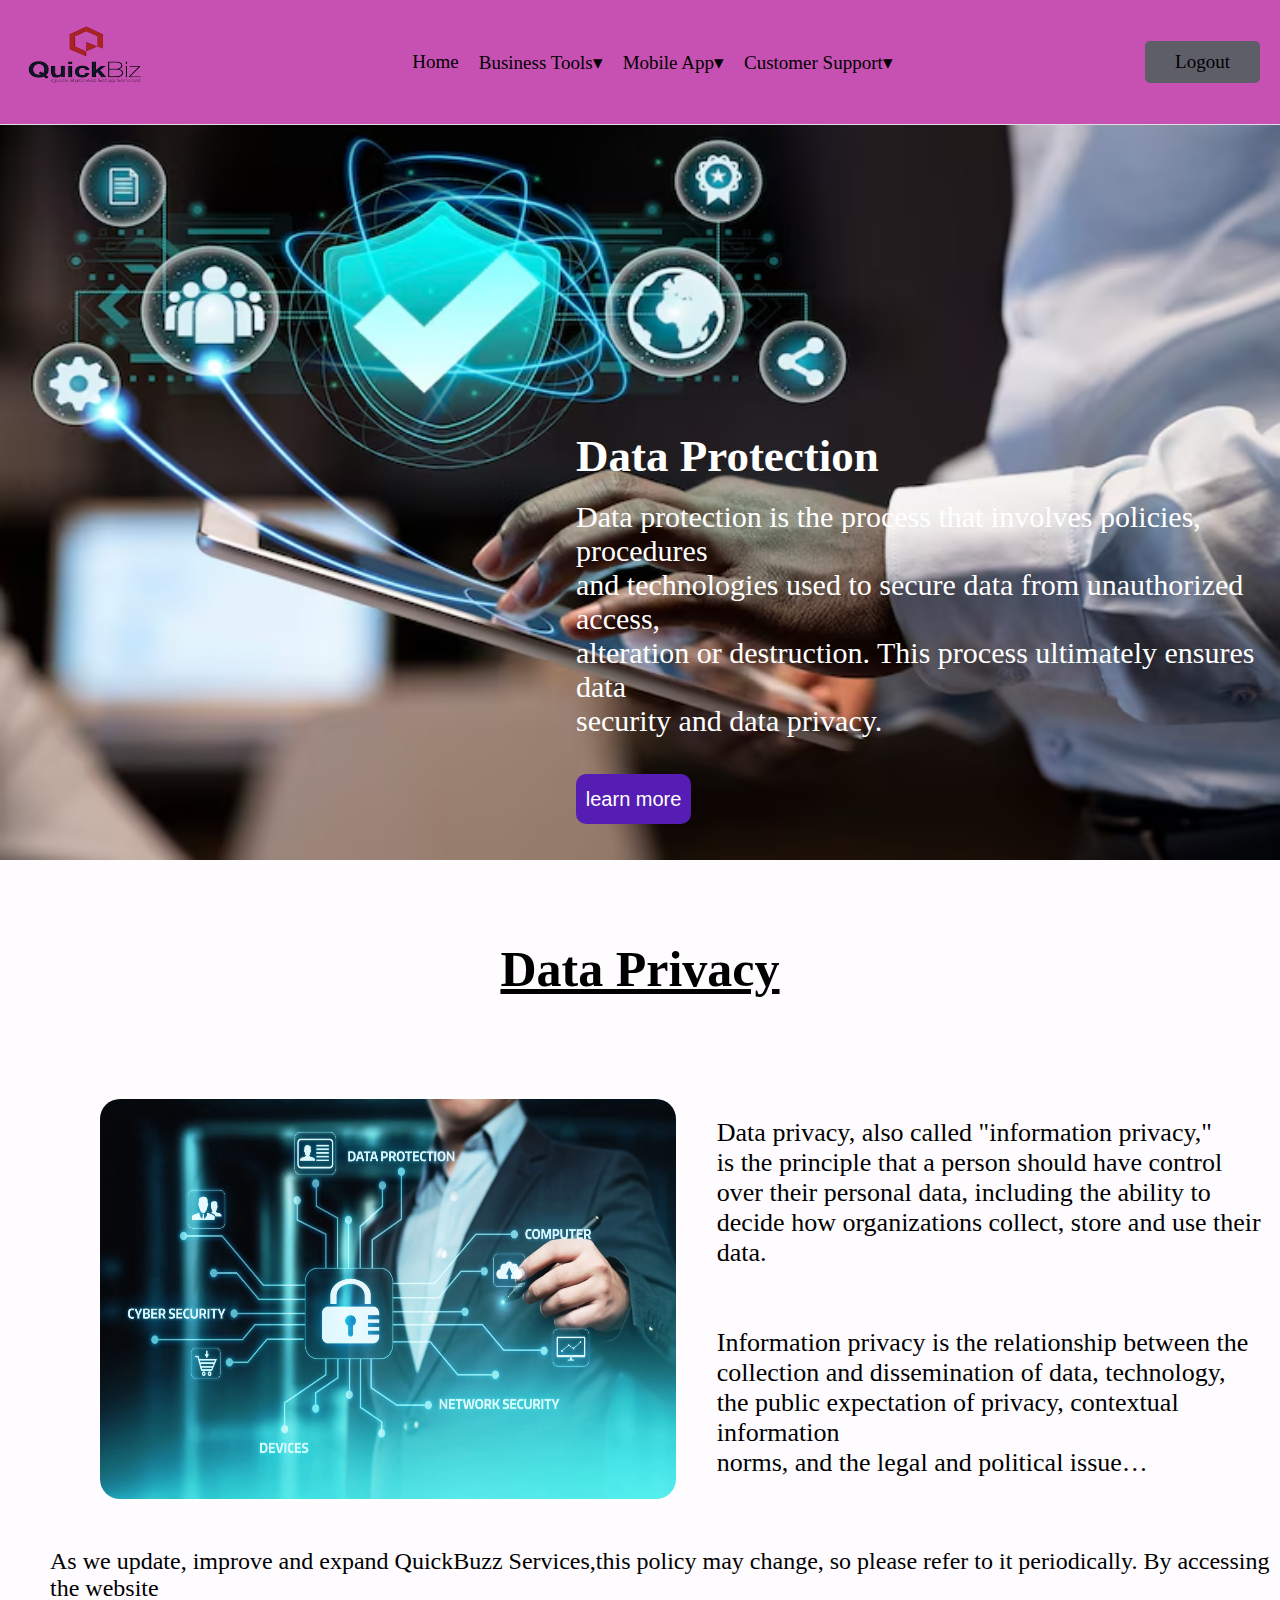
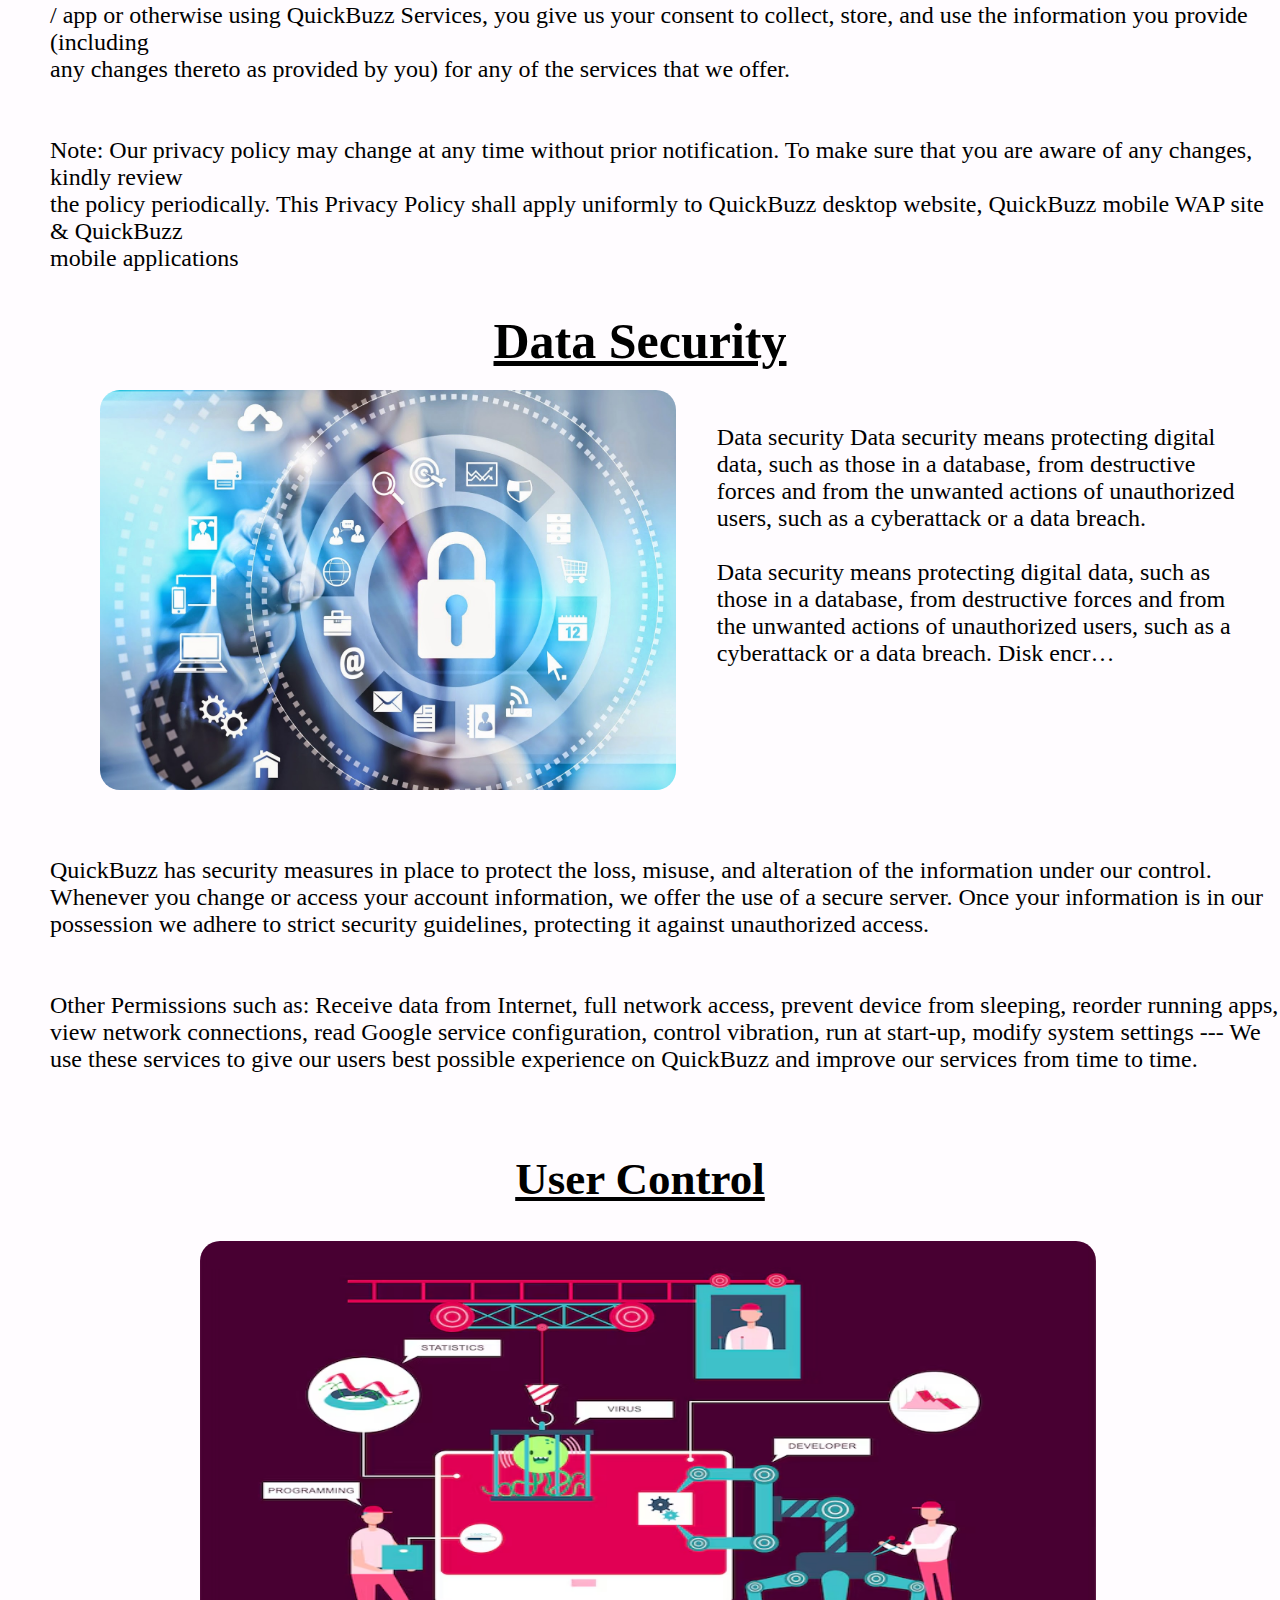
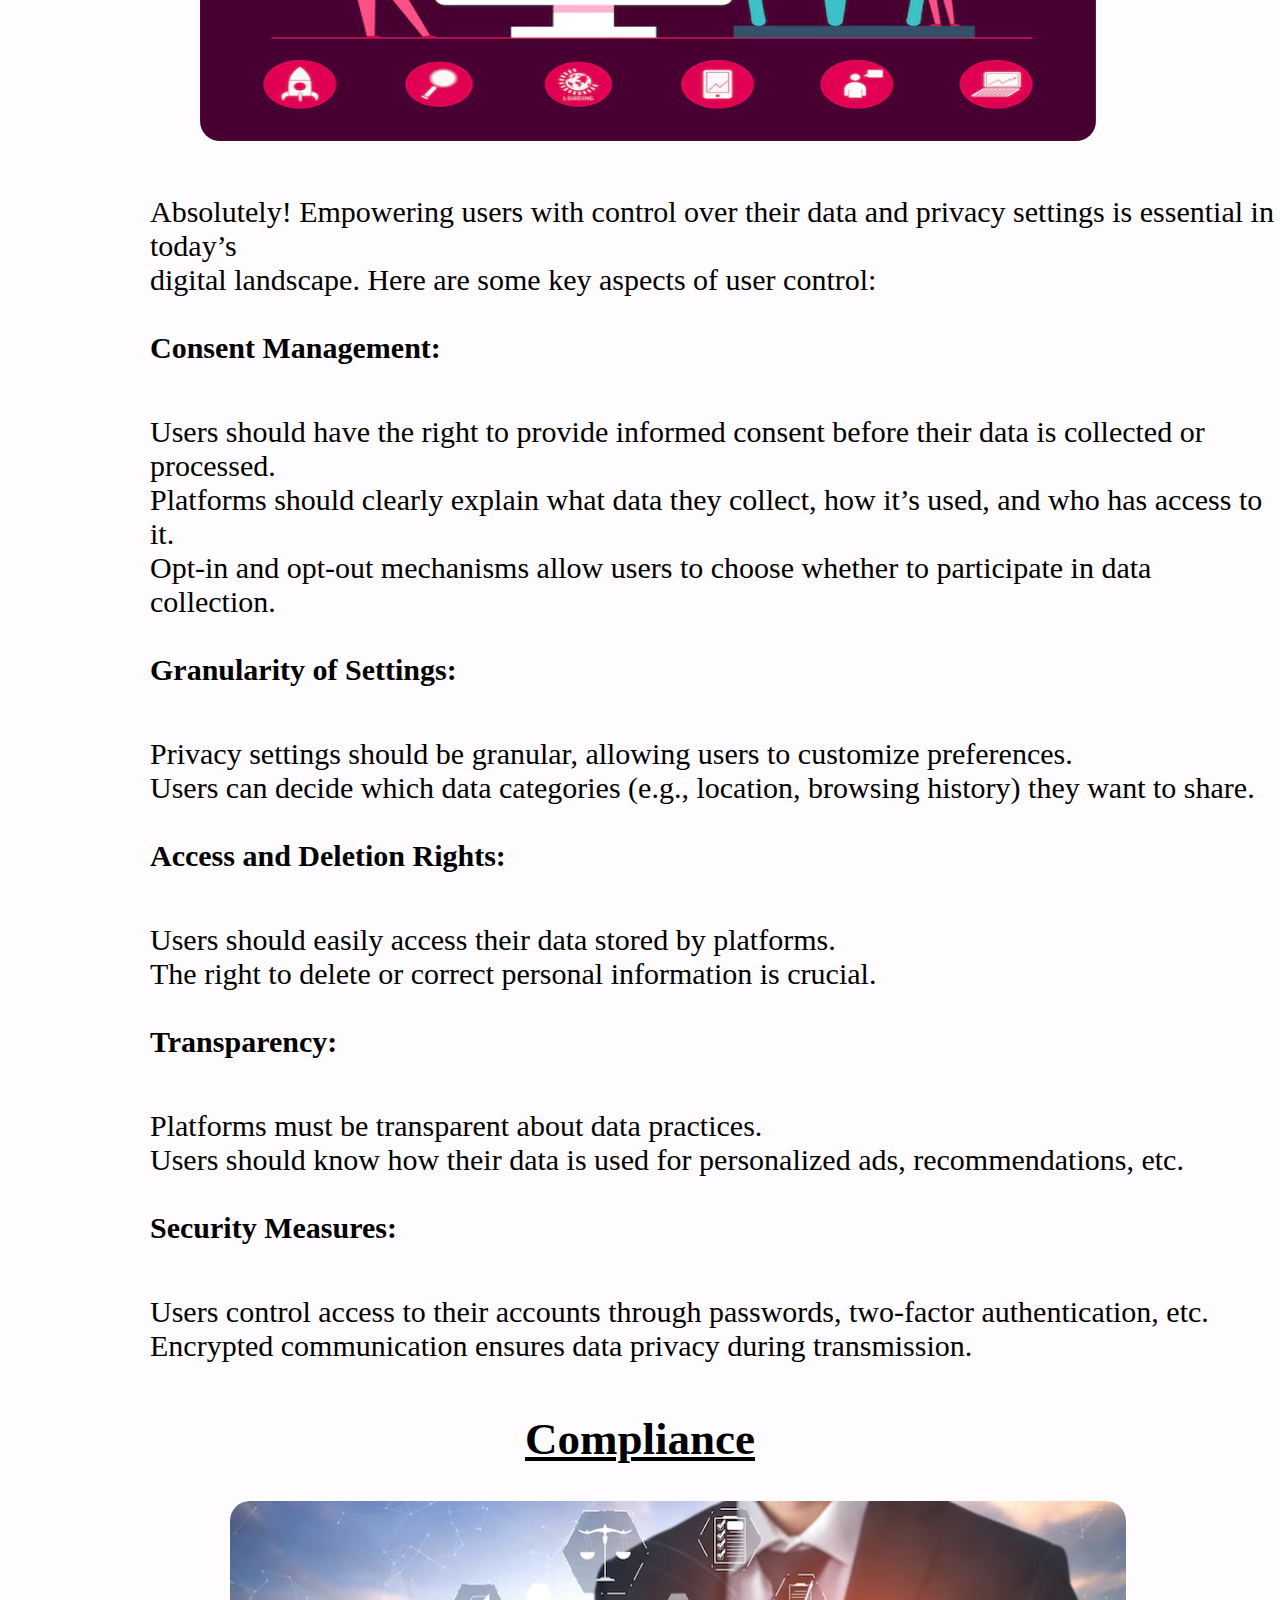
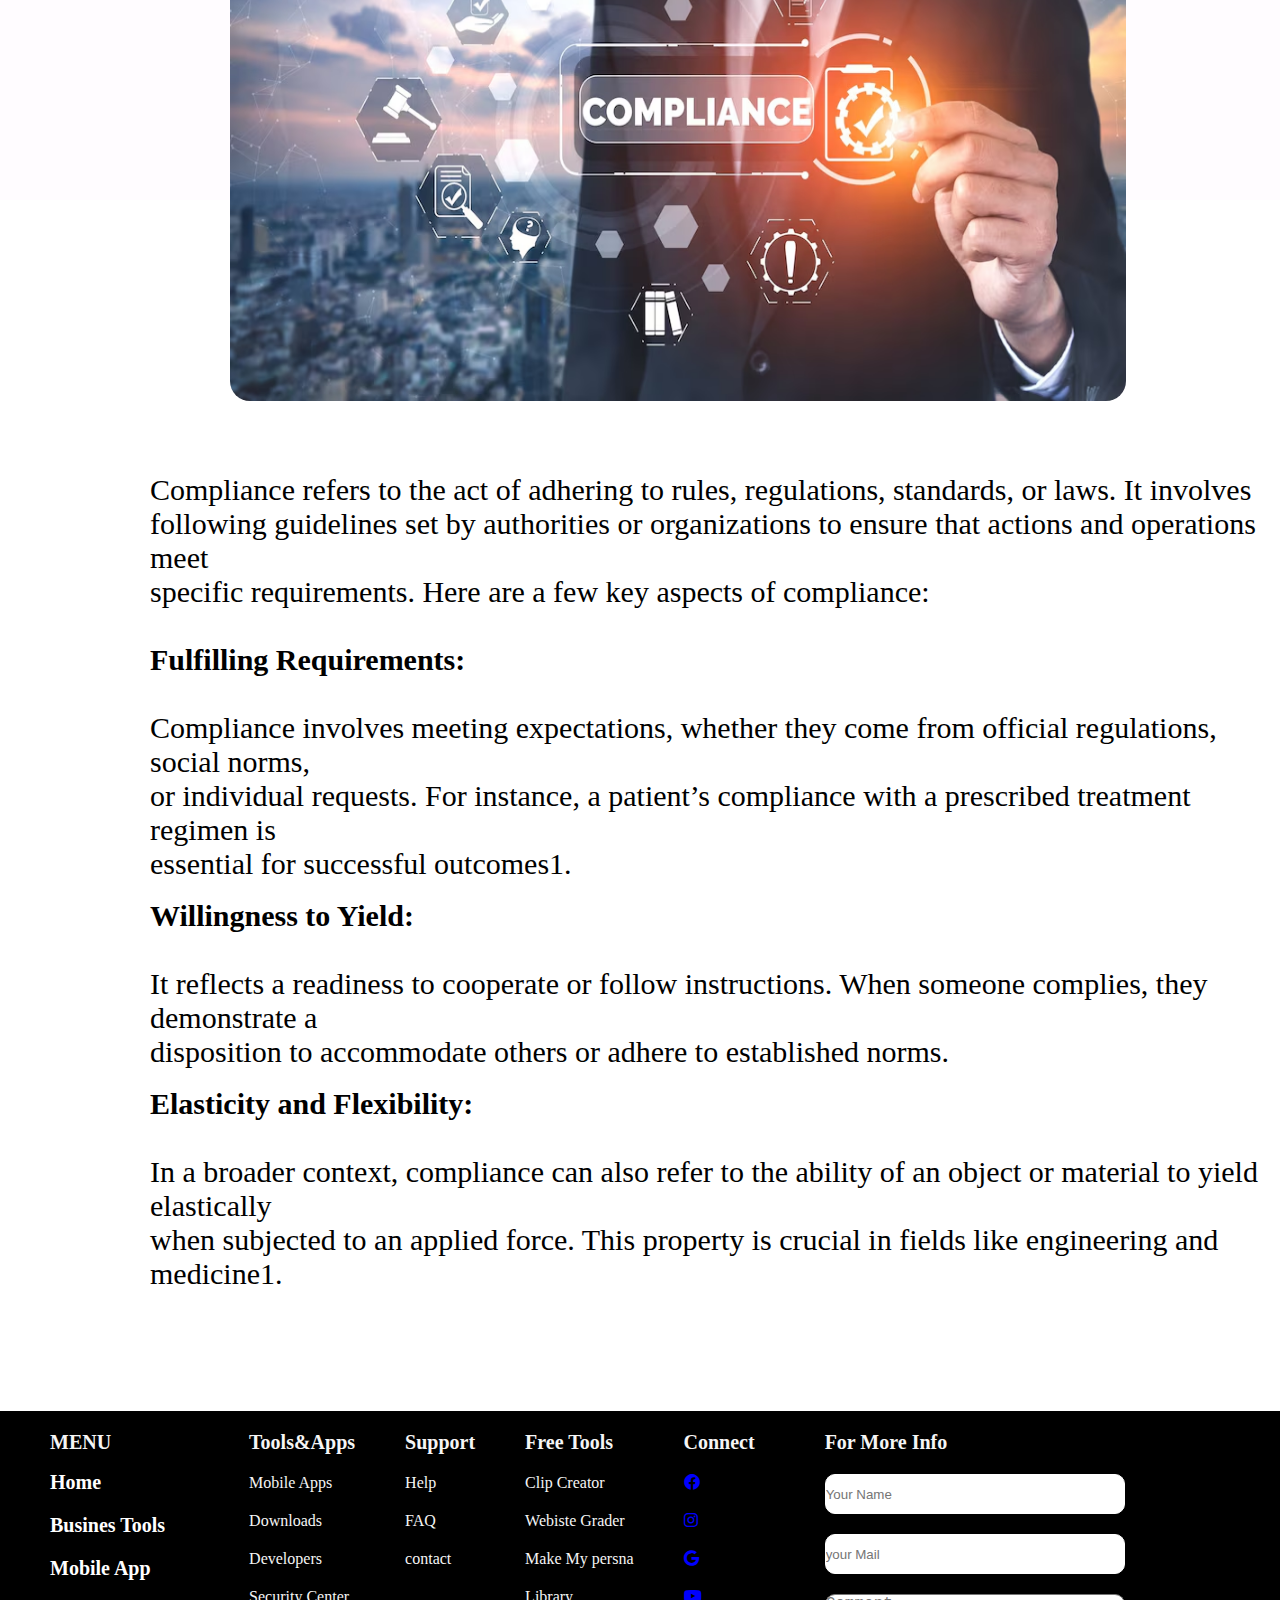
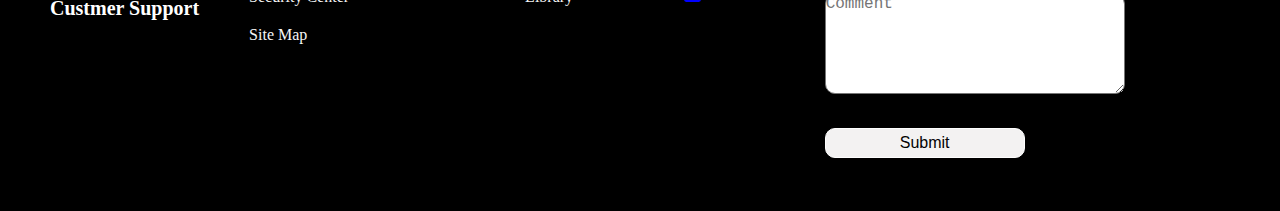
<file: privacy1.html>
<!DOCTYPE html>
<html lang="en">
<head>
    <meta charset="UTF-8">
    <meta name="viewport" content="width=device-width, initial-scale=1.0">
    <title>Privacy and Security</title>
    <link rel="stylesheet" href="privacy.css">
    <link rel="stylesheet" href="https://cdnjs.cloudflare.com/ajax/libs/font-awesome/6.0.0-beta3/css/all.min.css">
</head>
<body>
    <div class="container">
        <div class="navbar">
            <div class="logo">
               <ul>
                <img src="images/logo-removebg-preview (1).png" style="width: 130px; height: 100px;" alt= "">
               </ul>
            </div>
            <ul class="menu">
                <li><a href="home.html">Home </li>
                    <li><a href="business tool.html">Business Tools<span class="dropdown-icon">&#9662;</span></a>
                        <ul class="dropdown">
                            <li><a href="market.html">Marketing Tools</a></li>
                            <li><a href="collabration tool.html">Collabration Tools</a></li>
                        </ul>
                    </li>
                    <li><a href="mobile1.html">Mobile App<span class="dropdown-icon">&#9662;</span></a>
                        <ul class="dropdown">
                            <li><a href="plan.html">Subscription Plans</a></li>
                            
                        </ul>
                    </li>
                        <li><a href="customer1.html">Customer Support<span class="dropdown-icon">&#9662;</span></a>
                            <ul class="dropdown">
                                <li><a href="analytical1.html">Analytics and Reporting</a></li>
                                <li><a href="privacy1.html">Privacy and Security</a></li>
                            </ul>
                        </li>
            </ul>
            <a href="logout.html" class="button" style="color: black;">Logout</a>
            </div>
            <div class="header">
                <img style="margin-top: 60px;"  src="images/p52.avif" alt=""height="800px" width="100%">
                <h1 style="position: relative;bottom: 50px;" >Data Protection</h1><br>
                <p  style="position: relative;bottom: 50px;">Data protection is the process that involves policies, procedures<br>
                     and technologies used to secure data from unauthorized access,<br>
                      alteration or destruction. This process ultimately ensures data <br>
                      security and data privacy.</p><br><br>
                     <a  style="position: relative;bottom: 50px;" href="https://www.ibm.com/topics/data-protection"><button>learn more</button></a>
            </div>
            <div class="privacy">
                <h1><u>Data Privacy</u></h1><br><br>
                <img  style="position: relative;top: 65px;" src="images/p53.webp" alt="" height="400px" width="45%">
                <p  style="font-size: 26px;">Data privacy, also called "information privacy,"<br>
                     is the principle that a person should have control<br>
                     over their personal data, including the ability to <br>
                     decide how organizations collect, store and use their data.<br><br><br>
                    Information privacy is the relationship between the <br>
                    collection and dissemination of data, technology,<br>
                     the public expectation of privacy, contextual information <br>
                     norms, and the legal and political issue…</p>
            </div>
            <div class="p1">
                <p  style="position: relative;font-size: 24px;bottom: 100px;">As we update, improve and expand QuickBuzz Services,this policy may change, so please refer to it periodically. By accessing the website <br>
                    / app or otherwise using QuickBuzz Services, you give us your consent to collect, store, and use the information you provide (including <br>
                    any changes thereto as provided by you) for any of the services that we offer.<br><br><br>
                    Note: Our privacy policy may change at any time without prior notification. To make sure that you are aware of any changes, kindly review <br>
                    the policy periodically. This Privacy Policy shall apply uniformly to QuickBuzz desktop website, QuickBuzz mobile WAP site & QuickBuzz<br>
                     mobile applications</p>
            </div>
                <div style="position: relative;bottom: 200px;" class="security">
                    <h1><u>Data Security</u></h1>
                    <img src="images/p54.jpg" alt=""height="400px" width="45%">
                    <p style="position: relative;font-size: 24px;bottom:50px;" >Data security Data security means protecting digital <br>
                        data, such as those in a database, from destructive<br>
                         forces and from the unwanted actions of unauthorized<br>
                          users, such as a cyberattack or a data breach.<br><br>
                          Data security means protecting digital data, such as <br>
                          those in a database, from destructive forces and from<br>
                           the unwanted actions of unauthorized users, such as a <br>
                           cyberattack or a data breach. Disk encr…</p>
                </div>
                <div class="p2">
                    <p style="position: relative;font-size: 24px;bottom: 230px;">QuickBuzz has security measures in place to protect the loss, misuse, and alteration of the information under our control.<br>
                         Whenever you change or access your account information, we offer the use of a secure server. Once your information is in our<br>
                          possession we adhere to strict security guidelines, protecting it against unauthorized access.<br><br><br>
                          Other Permissions such as: Receive data from Internet, full network access, prevent device from sleeping, reorder running apps,<br>
                           view network connections, read Google service configuration, control vibration, run at start-up, modify system settings --- We<br>
                            use these services to give our users best possible experience on QuickBuzz and improve our services from time to time.</p>
                </div>
                <div style="position: relative;bottom: 200px;"  class="user">
                    <h1><u>User Control</u></h1><br><br>
                    <img src="images/p55.avif" alt="" height="500px" width="70%">
                    <p>Absolutely! Empowering users with control over their data and privacy settings is essential in today’s<br> digital landscape.
                         Here are some key aspects of user control:<br><br></p>

                       <h2> Consent Management:</h2>
                        
                       <p> Users should have the right to provide informed consent before their data is collected or processed.<br>
                        Platforms should clearly explain what data they collect, how it’s used, and who has access to it.<br>
                        Opt-in and opt-out mechanisms allow users to choose whether to participate in data collection.<br><br>
                        <h2>Granularity of Settings:</h2></p>
                        
                        <p> Privacy settings should be granular, allowing users to customize preferences.<br>
                        Users can decide which data categories (e.g., location, browsing history) they want to share.<br><br>
                        <h2>Access and Deletion Rights:</h2>
                        
                        <p>Users should easily access their data stored by platforms.<br>
                        The right to delete or correct personal information is crucial.<br><br>
                       <h2>Transparency:</h2></p>
                        
                       <p>Platforms must be transparent about data practices.<br>
                        Users should know how their data is used for personalized ads, recommendations, etc.<br><br>
                        <h2>Security Measures:</h2></p>
                        
                        <p>Users control access to their accounts through passwords, two-factor authentication, etc.<br>
                        Encrypted communication ensures data privacy during transmission.</p>
                </div>
                <div style="position: relative;bottom: 200px;" class="compliance">
                    <h1><u>Compliance</u></h1><br><br>
                    <img src="images/p56.avif" alt="" height="500px" width="70%">
                    <p><br><br>Compliance refers to the act of adhering to rules, regulations, standards, or laws. It involves <br>
                        following guidelines set by authorities or organizations to ensure that actions and operations meet <br>
                        specific requirements. Here are a few key aspects of compliance:<br><br></p>
                        <h2>Fulfilling Requirements:</h2><p><br>
                             Compliance involves meeting expectations, whether they come from official regulations, social norms,<br>
                              or individual requests. For instance, a patient’s compliance with a prescribed treatment regimen is <br>
                              essential for successful outcomes1.</p><br>
                            
                           <h2> Willingness to Yield:</h2><p><br>
                             It reflects a readiness to cooperate or follow instructions. When someone complies, they demonstrate a<br>
                              disposition to accommodate others or adhere to established norms.</p><br>
                            
                           <h2> Elasticity and Flexibility:</h2><p><br>
                             In a broader context, compliance can also refer to the ability of an object or material to yield elastically<br>
                              when subjected to an applied force. This property is crucial in fields like engineering and medicine1.</p>
                </div>
            <footer style="position: relative;bottom: 280px;">
                <div  class="foot">
                    <div class="foot11">
                        <h5>MENU</h5>
                       <a style="text-decoration: none; color: #fff;" href="home.html"> <h5>Home</h5></a>
                    </div>
                    <div class="foot12">
                      <a style="text-decoration: none; color: #fff;" href="business tool.html"> <h5>Busines Tools</h5></a>
                    </div>
                    <div class="foot13">
                     <a style="text-decoration: none; color: #fff;" href="mobile1.html"><h5>Mobile App</h5></a>
                    </div>
                    <div class="foot14">
                      <a style="text-decoration: none; color: #fff;" href="customer1.html"><h5>Custmer Support</h5></a>
                    </div>
                </div>
                <div class="foot">
                    <ul>
                        <li><h5>Tools&Apps</h5></li>
                        <li>Mobile Apps</li>
                        <li>Downloads</li>
                        <li>Developers</li>
                        <li>Security Center</li>
                        <li>Site Map</li>
                       
                    </ul>
                </div>
                <div class="foot">
                    <ul>
                        <ul>
                        
                        <li><h5>Support</h5></li>
                        <li>Help</li>
                        <li>FAQ</li>
                        <li>contact</li>
                            </ul>
                         </div>
                    <div class="foot">
                      <ul>
                        <li><h5>Free Tools</h5></li>
                        <li>Clip Creator</li>
                        <li>Webiste Grader</li>
                        <li>Make My persna</li>
                        <li>Library</li>
                        </ul>
                </div>
                  <div class="foot">
                    <ul>
                         <li><h5>Connect</h5></li> 
                       <li><a href="https://www.facebook.com/" class="social-icon"><i style="color: blue;" class="fab fa-facebook"></i></a></li>
                      <li><a href="https://www.instagram.com/" class="social-icon"><i style="color: blue;" class="fab fa-instagram"></i></a></li>
                       <li><a href="https://google.co.in/" class="social-icon"><i style="color: blue;" class="fab fa-google"></i></a></li>
                       <li><a href="https://www.youtube.com/" class="social-icon"><i style="color: blue;" class="fab fa-youtube"></i></a></li>
                    </ul> 
                </div>  
                <div class="foot2">
                    <h5>For More Info</h5>
                    <form action="">
                        <input type="text" placeholder="Your Name"><br>
                        <input type="text" placeholder="your Mail"><br>
                        <textarea placeholder="Comment"></textarea><br>
                        <button>Submit</button>
                    </form>
                </div>
                
            </footer>
</body>
</html>
</file>
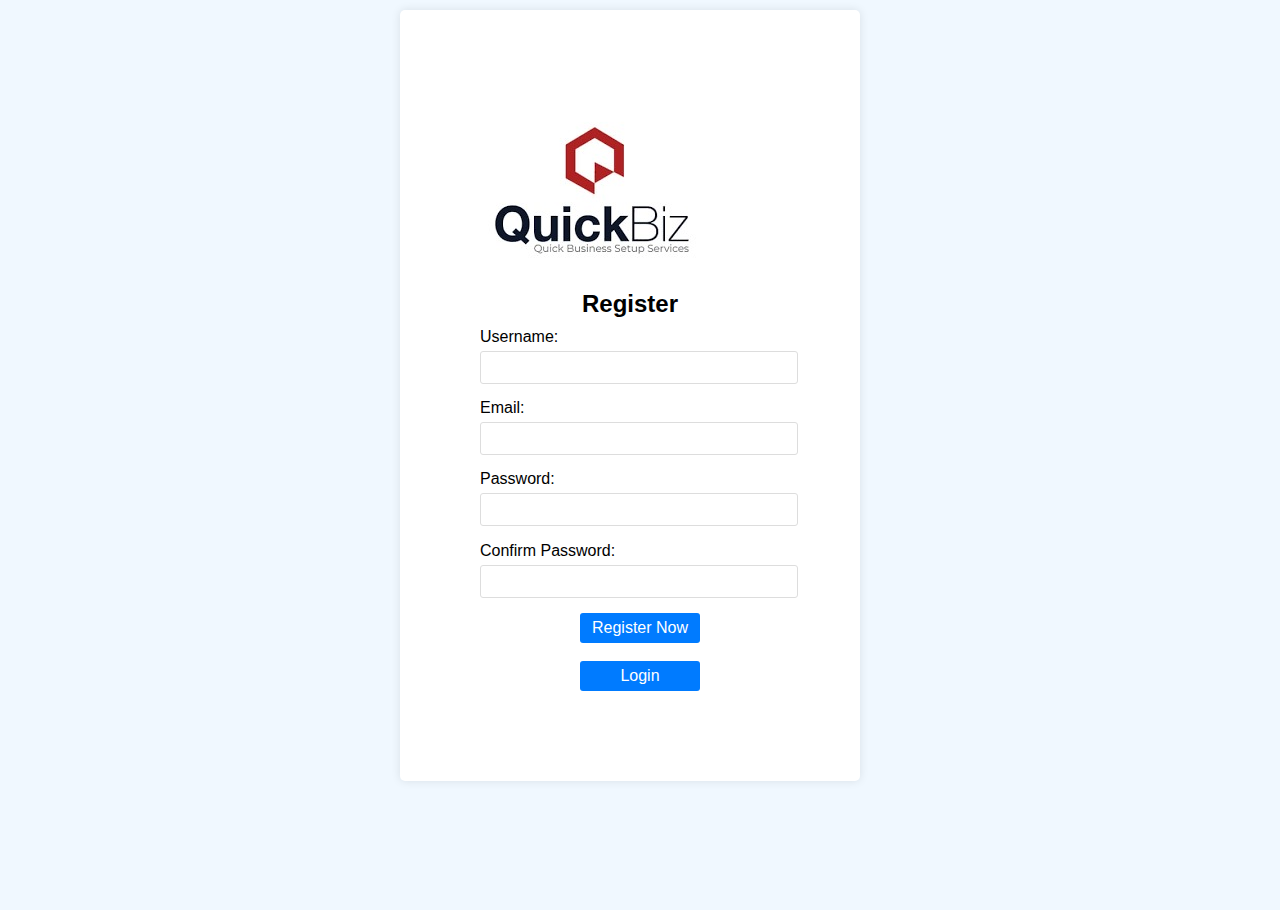
<file: register.html>
<!DOCTYPE html>
<html lang="en">
<head>
    <meta charset="UTF-8">
    <meta name="viewport" content="width=device-width, initial-scale=1.0">
    <title>Signup Form</title>
    <style>

 body {
    justify-content: center;
    align-items: center;
    height: 100vh;
    margin: 0;
    font-family: Arial, sans-serif;
    background:aliceblue
}
.container {
    width: 300px;
    margin-top: 10px;
    padding: 80px;
    background: #fff;
    border-radius: 5px;
    box-shadow: 0 0 10px rgba(0,0,0,0.1);
    align-content: center;
    margin-left: 400px;
}
.img{
 height: 200px;
 width: 200px;
 
}
h2 {
    margin: 0 0 10px;
    text-align: center;
}

.input-group {
    margin-bottom: 15px;
}

.input-group label {
    display: block;
    margin-bottom: 5px;
}

.input-group input {
    width: 100%;
    padding: 8px;
    border: 1px solid #ddd;
    border-radius: 3px;
}

button {
    width: 120px;
    height: 30px;
    padding: 0px;
    margin-left: 100px;
    border: none;
    border-radius: 3px;
    background-color: #007bff;
    color: #fff;
    font-size: 16px;
    cursor: pointer;
}

button:hover {
    background-color: #0056b3;
}

#error-message {
    color: red;
    text-align: center;
    margin-top: 10px;
}
.rg{
    margin-top: 40px;
    margin-left: 90px;
}
.rg a {
    text-decoration: none;
    color:blue;
}

    </style>
</head>
<body>
 
    <div class="container">
        <div class="img">
            <img src="images/log.jpg">
        </div> 
        
        <form id="signupForm" >
            <h2>Register</h2>
            <div class="input-group">
                <label for="username">Username:</label>
                <input type="text" id="username" name="username" required>
            </div>
            <div class="input-group">
                <label for="email">Email:</label>
                <input type="email" id="email" name="email" required>
            </div>
            <div class="input-group">
                <label for="password">Password:</label>
                <input type="password" id="password" name="password" required>
                <p id="message"></p>
            </div>
            <div class="input-group">
                <label for="confirmPassword">Confirm Password:</label>
                <input type="password" id="confirmPassword" name="confirmPassword" required>
            </div>
            <button type="submit" id="sign">Register Now</button><br><br>
             <button type="submit" id="sign"><a style="text-decoration: none; color:white;" href="login1.html">Login</a></button> 
            <!-- <div class="rg"><a href="#">Already registered</a></div> -->

            <div id="error-message"></div>
        </form>
    </div>
    <script>
        document.getElementById('signupForm').addEventListener('submit', function(event) {
    event.preventDefault(); 

    const username = document.getElementById('username').value;
    const email = document.getElementById('email').value;
    const password = document.getElementById('password').value;
    const confirmPassword = document.getElementById('confirmPassword').value;
    const errorMessage = document.getElementById('error-message');
    const message = document.getElementById("message");
    const signup = document.getElementById("sign"); 
   
    
    
    errorMessage.textContent = '';
    message.textContent = '';

   
    if (username === '' || email === '' || password === '' || confirmPassword === '') {
        errorMessage.textContent = 'Please fill out all fields.';
        return;
    }
    if (password !== confirmPassword) {
        errorMessage.textContent = 'Passwords do not match.';
        return;
    }
    
    const emailPattern = /^[^\s@]+@[^\s@]+\.[^\s@]+$/;
    if (!emailPattern.test(email)) {
        errorMessage.textContent = 'Please enter a valid email address.';
        return;
    }

    
    if (password.length < 10) {
        message.textContent = 'Password must be at least 5 characters long.';
        message.style.color = '#dc3545'; 
    } else if (!/[A-Z]/.test(password)) {
        message.textContent = 'Password must contain at least one uppercase letter.';
        message.style.color = '#dc3545';
    } else if (!/[a-z]/.test(password)) {
        message.textContent = 'Password must contain at least one lowercase letter.';
        message.style.color = '#dc3545';
    } else {
        message.textContent = 'Password is valid!';
        message.style.color = '#28a745';
         
        signup.addEventListener("click",redirect());

        function redirect() {
        window.location.href = "login.html";
}
    }
     

   
});
     

    </script>
</body>
</html>
</file>
<file: customer1.css>
@import url('https://fonts.googleapis.com/css2?family=poppins:wght@300;400;500;600&display=swap');
*{
     margin: 0;
     padding: 0;
     box-sizing: border-box;
}
.container{
    height: 5000px;
    background-color: rgb(255, 252, 255);
}
.navbar {
    position: fixed;
    width: 100%;
    z-index: 1000;
    
    /* padding-bottom: 40px; */
    display: flex;
    align-items: center;
    justify-content: space-between;
    padding: 10px 20px;
    background-color: rgb(199, 81, 179);
    border-bottom: 1px solid #e0e0e0;
}
 a :hover  {
    background-color: aliceblue;
}

.navbar .logo {
    display: flex;
    align-items: center;
}
.navbar .logo img {
    height: 30px;
    margin-right: 10px;
}
.navbar .logo span {
    font-size: 24px;
    font-weight: bold;
    color: #000;
}
.navbar .menu {
    display: flex;
    list-style: none;
    margin: 0;
    padding: 0;
}
.navbar .menu li {
    margin: 0 10px;
    position: relative;
}
.navbar .menu li a {
    text-decoration: none;
    color: #000;
    font-size: 19px;
}
.navbar .menu li a:hover {
    color: #5d428d;
    background-color: aliceblue;
    padding: 10px 10px 0px 10px;
}
.navbar .menu li .dropdown {
    display: none;
    position: absolute;
    top: 100%;
    left: 0;
   
    font-size: 13px;
    background-color: white;
    border: 1px solid #e0e0e0;
    list-style: none;
    padding: 10px 0;
    box-shadow: 0 2px 5px rgba(0, 0, 0, 0.1);
}
.navbar .menu li:hover .dropdown {
    display: block;
}
.navbar .menu li .dropdown li {
    padding: 5px 20px;
}
.navbar .menu li .dropdown li a {
    font-size: 10px;
    color: #000;
}
.navbar .menu li .dropdown li a:hover {
    color: rgb(182, 48, 43);
    background:none;
    font-size: 15px;
}
.navbar .button {
    background-color:rgb(94, 94, 105);
    color: white;
    padding: 10px 30px;
    border-radius: 5px;
    text-decoration: none;
    font-size: 19px;
}
.navbar .button:hover {
    background-color: yellow;
}
.header{
    transform: translate(-100%);
    animation: slideIn 2s forwards;
 }
 @keyframes slideIn{
    to{
     transform: translateY(0);
    }
 }
 h1{
    margin-top: 50px;
    text-align: center;
    font-size: 50px;
    color: rgb(10, 45, 202);
}
.disk img{
    margin-left: 150px;
}
.disk1 img{
    margin-left: 440px;
}
.disk1 p{
    margin-left: 150px;
    font-size: 35px;
    color: #31195a;
}
.basic img{
    margin-left: 440px;
}
.basic p{
    margin-left: 150px;
    font-size: 35px;
    color: #31195a;
}
.basic1 img{
    margin-left: 300px;
    border-radius: 20px;
}
.basic1 h2{
    margin-left: 200px;
    font-size: 30px;
}
.basic1 p{
    margin-left: 200px;
    font-size: 30px;
}
.live img{
    margin-left: 150px;
}
.live h2{
    margin-left: 200px;
    font-size: 30px;
}
.live p{
    margin-left: 200px;
    font-size: 30px;
}
footer{
    margin-top: 150px;
    height: 400px;
    width: 100%;
    background-color: black;
    color: whitesmoke;
    display: flex;
    }
    footer ul li{
    list-style: none;
    margin-top: 20px;
    }
    footer .foot{
    margin-left: 50px;
    }
    footer .foot h5{
    font-size: 20px;
    }
    .foot11{
    margin-top: 20px;
    }
    .foot12{
    margin-top: 20px;
    }
    
    .foot13{
    margin-top: 20px; 
    }
    .foot13 p{
    margin-top: 10px;
    }
    .foot2 h5{
    margin-top: 20px;
    font-size: 20px;
    margin-left: 70px;
    }
    .foot2 form{
    margin-left: 70px;
    
    }
    .foot h5{
    margin-top: 17px;
    font-size: 20px;
    
    }
    .foot2 h5{
        margin-left: 70px;
    } 
    form input{
    margin-top: 20px;
    height: 40px;
    width: 300px;
    color: rgb(60, 22, 231);
    border: 1px white solid;
    border-radius: 10px;
    outline: none;
    margin-right: 10px;
    }
    form textarea{
        height: 100px;
        width: 300px;
        margin-top: 20px;
        border-radius: 10px;
        font-size: 16px;
    }
    form button{
    margin-top: 30px;
    height: 30px;
    width: 200px;
    background-color: rgb(243, 242, 242);
    color: rgb(3, 3, 3);
    border: 1px white solid;
    border-radius: 10px;
    font-size: 100%;
    }
    footer hr{
    color: white;
    margin-top: 50px;
    }
</file>
<file: log1.css>
*{
    margin: 0;
    padding: 0;
    box-sizing: border-box;
    outline: none;
    font-family: 'Josefin Sans', sans-serif;
  }
  body{
    background: #f7f3f3;
  }
  .container img{
    margin-top: 180px;
    margin-left: 290px;
  }
  h2{
    margin-left: 190px;
  }
  .wrapper{
    position: absolute;
    top: 50%;
    height: 500px;
    left: 74%;
    background:#e0e0e0;
    transform: translate(-50%,-50%);
    max-width: 470px;
    width: 100%;
    padding: 35px;
    border-radius: 5px;
    box-shadow: 4px 4px 2px rgb(247, 248, 247); 
  }
  .wrapper h2{
    text-align: center;
    margin-bottom: 20px;
    text-transform: uppercase;
    letter-spacing: 3px;
    color: #332902;
  }
  
  .wrapper .input_field{
    margin-bottom: 10px;
  }
  
  .wrapper .input_field input[type="text"],.wrapper textarea
  {
    border: 1px solid #e0e0e0;
    width: 100%;
    padding: 10px;
    border-radius: 4px;
  }
  .wrapper .input_field input[type="password"],.wrapper textarea
  {
    border: 1px solid #e0e0e0;
    width: 100%;
    padding: 10px;
    border-radius: 4px;
  }
  .wrapper textarea{
    resize: none;
    height: 80px;
  }
  
  .wrapper .btn input[type="submit"]{
    border: 0px;
    margin-top: 15px;
    padding: 10px;
    text-align: center;
    width: 100%;
    float:left;
    background: #bd0d39;
    color: #fdfcf9;
    letter-spacing: 2px;
    font-weight: bold;
    border-radius: 25px;
    cursor: pointer;
  }
  .wrapper .btn input[type="submit"]:hover{
    background:rgb(30, 14, 44);
  }
  
  #error_message{
    margin-bottom: 20px;
    color: #fe8b8e;
    padding: 0px;
    text-align: center;
    font-size: 14px;
    transition: all 0.5s ease; 
  }
  .password a{
    color: blue;
    text-align: center;
    list-style-type: none;
    text-decoration: none;
  }
  .account button{
    background: rgb(32, 17, 73);
    color: white;
    width: 50%;
    font-size: 15px;
    height: 50px;
    align-items: center;
    justify-content: center;
    text-align: center;
    border: none;
    margin-left: 100px;
    margin-top: 20px;
  }
</file>
<file: market.css>
*{
    margin: 0;
    padding: 0;
    box-sizing: border-box;
}
.container{
   height: 5000px;
   background-color: rgb(255, 252, 255);
}
.navbar {
   position: fixed;
   width: 100%;
   z-index: 1000;
   
   /* padding-bottom: 40px; */
   display: flex;
   align-items: center;
   justify-content: space-between;
   padding: 10px 20px;
   background-color: rgb(199, 81, 179);
   border-bottom: 1px solid #e0e0e0;
}
.navbar {
   display: flex;
   align-items: center;
   justify-content: space-between;
   padding: 10px 20px;
   background-color: rgb(199, 81, 179);
   border-bottom: 1px solid #e0e0e0;
}
a :hover  {
   background-color: aliceblue;
}

.navbar .logo {
   display: flex;
   align-items: center;
}
.navbar .logo img {
   height: 30px;
   margin-right: 10px;
}
.navbar .logo span {
   font-size: 24px;
   font-weight: bold;
   color: #000;
}
.navbar .menu {
   display: flex;
   list-style: none;
   margin: 0;
   padding: 0;
}
.navbar .menu li {
   margin: 0 10px;
   position: relative;
}
.navbar .menu li a {
   text-decoration: none;
   color: #000;
   font-size: 19px;
}
.navbar .menu li a:hover {
   color: #5d428d;
   background-color: aliceblue;
   padding: 10px 10px 0px 10px;
}
.navbar .menu li .dropdown {
   display: none;
   position: absolute;
   top: 100%;
   left: 0;
  
   font-size: 13px;
   background-color: white;
   border: 1px solid #e0e0e0;
   list-style: none;
   padding: 10px 0;
   box-shadow: 0 2px 5px rgba(0, 0, 0, 0.1);
}
.navbar .menu li:hover .dropdown {
   display: block;
}
.navbar .menu li .dropdown li {
   padding: 5px 20px;
}
.navbar .menu li .dropdown li a {
   font-size: 10px;
   color: #000;
}
.navbar .menu li .dropdown li a:hover {
   color: rgb(182, 48, 43);
   background:none;
   font-size: 15px;
}
.navbar .button {
   background-color:rgb(94, 94, 105);
   color: white;
   padding: 10px 30px;
   border-radius: 5px;
   text-decoration: none;
   font-size: 19px;
}
.navbar .button:hover {
   background-color: yellow;
}
.market{
   color: white;
   text-align: center;
   font-size: 20px;
}
.market h1{
   margin-top: -620px;
}
.market h3{
   margin-left: -30px;
}
.email{
   margin-top: 140px;
   height: 500px;
   
}
.email h1{
    font-size: 45px;
    text-align: center;
}
.email img{
   margin-left: 230px;
   border-radius: 25px;
}
.mailchimp{
   margin-top: 400px;
}
.mailchimp img{
   margin-left: 50px;
   border-radius: 10px;
}
.mailchimp h2{
   margin-left: 730px;
   margin-top:-380px;
   font-size: 35px;
}
.mailchimp p{
   margin-left: 730px;
   font-size: 30px;
}
.hubspot{
   margin-top: 150px;
}
.hubspot img{
  margin-left: 55%;
}
.hubspot h2{
   margin-top:-360px;
   margin-left: 50px;
   font-size: 40px;
}
.hubspot p{
   margin-left: 50px;
   font-size: 30px;
}
.constant{
   margin-top: 100px;
}
.constant img{
   margin-left: 50px;
   border-radius: 10px;
}
.constant h1{
   margin-left: 730px;
   margin-top:-380px;
   font-size: 40px;
}
.constant p{
   margin-left: 730px;
   font-size: 30px;
}
.blue{
   margin-top: 150px;
}
.blue img{
  margin-left: 55%;
}
.blue h1{
   margin-top:-380px;
   margin-left: 50px;
   font-size: 40px;
}
.blue p{
   margin-left: 50px;
   font-size: 30px;
}
.post{
   margin-top: 100px;
}
.post h1{
   text-align: center;
   font-size: 45px;
   margin-left: 50px;
}.post p{
   margin-top:-450px;
   text-align: center;
   font-size: 30px;
}
.i1{
   margin-left: 400px;
   margin-top: 50px;
}
.i2{
   margin-left: 50px;
}
.i3{
   margin-left: 100px;
   padding-top: 30px;
}
.i4{
   margin-top: 30px;
   margin-left: 370px;
}
.i5{
   margin-left:65%;
   margin-top:-32%;
}
.i6 img{
   height: 150px;
   width: 15%;
   margin-left: 80%;
   margin-top: 50px;
}
.i7 img{
   height: 130px;
   width: 11%;
   margin-left: 83%;
   margin-top: 70px;
}
.i8 img{
   height: 150px;
   width: 12%;
   margin-left: 70%;
   margin-top: 50px;
}
.seo h1{
   margin-top:-200px;
   text-align: center;
   font-size: 50px;
}
.seo img{
   margin-left: 27%;
   border-radius: 20px;
}
.search input{
   margin-top: 86px;
   height: 50px;
   width: 40%;
   font-size: 25px;
   margin-left: 420px;
   font-weight: 400px;
   border-radius: 10px;
}
.search button{
   height: 53px;
   width: 6%;
   margin-left:0px;
   border-radius: 10px;
   background-color: rgb(34, 34, 211);
   color: white;
   font-size: 23px;
   border: none;
}
.search  button:hover{
   background-color: greenyellow;
}
.images h1{
   text-align: center;
}
.images marquee img{
   margin-left: 10px;
   border-radius: 10px;
}
footer{
   margin-top: 100px;
   height: 400px;
   width: 100%;
   background-color: black;
   color: whitesmoke;
   display: flex;
   }
   footer ul li{
   list-style: none;
   margin-top: 20px;
   }
   footer .foot{
   margin-left: 50px;
   }
   footer .foot h5{
   font-size: 20px;
   }
   .foot11{
   margin-top: 20px;
   }
   .foot12{
   margin-top: 20px;
   }
   
   .foot13{
   margin-top: 20px; 
   }
   .foot13 p{
   margin-top: 10px;
   }
   .foot2 h5{
   margin-top: 20px;
   font-size: 20px;
   margin-left: 70px;
   }
   .foot2 form{
   margin-left: 70px;
   
   }
   .foot h5{
   margin-top: 17px;
   font-size: 20px;
   
   }
   .foot2 h5{
       margin-left: 70px;
   } 
   form input{
   margin-top: 20px;
   height: 40px;
   width: 300px;
   color: rgb(60, 22, 231);
   border: 1px white solid;
   border-radius: 10px;
   outline: none;
   margin-right: 10px;
   
   
   }
   form textarea{
       height: 100px;
       width: 300px;
       margin-top: 20px;
       border-radius: 10px;
       font-size: 16px;
   }
   form button{
   margin-top: 30px;
   height: 30px;
   width: 200px;
   background-color: rgb(243, 242, 242);
   color: rgb(3, 3, 3);
   border: 1px white solid;
   border-radius: 10px;
   font-size: 100%;
   }
   footer hr{
   color: white;
   margin-top: 50px;
   }
</file>
<file: privacy.css>
*{
    margin: 0;
    padding: 0;
    box-sizing: border-box;
}
.container{
   height: 5000px;
   background-color: rgb(255, 252, 255);
}
.navbar {
   position: fixed;
   width: 100%;
   z-index: 1000;
   
   /* padding-bottom: 40px; */
   display: flex;
   align-items: center;
   justify-content: space-between;
   padding: 10px 20px;
   background-color: rgb(199, 81, 179);
   border-bottom: 1px solid #e0e0e0;
}
a :hover  {
    background-color: aliceblue;
 }
 
 .navbar .logo {
    display: flex;
    align-items: center;
 }
 .navbar .logo img {
    height: 30px;
    margin-right: 10px;
 }
 .navbar .logo span {
    font-size: 24px;
    font-weight: bold;
    color: #000;
 }
 .navbar .menu {
    display: flex;
    list-style: none;
    margin: 0;
    padding: 0;
 }
 .navbar .menu li {
    margin: 0 10px;
    position: relative;
 }
 .navbar .menu li a {
    text-decoration: none;
    color: #000;
    font-size: 19px;
 }
 .navbar .menu li a:hover {
    color: #5d428d;
    background-color: aliceblue;
    padding: 10px 10px 0px 10px;
 }
 .navbar .menu li .dropdown {
    display: none;
    position: absolute;
    top: 100%;
    left: 0;
   
    font-size: 13px;
    background-color: white;
    border: 1px solid #e0e0e0;
    list-style: none;
    padding: 10px 0;
    box-shadow: 0 2px 5px rgba(0, 0, 0, 0.1);
 }
 .navbar .menu li:hover .dropdown {
    display: block;
 }
 .navbar .menu li .dropdown li {
    padding: 5px 20px;
 }
 .navbar .menu li .dropdown li a {
    font-size: 10px;
    color: #000;
 }
 .navbar .menu li .dropdown li a:hover {
    color: rgb(182, 48, 43);
    background:none;
    font-size: 15px;
 }
 .navbar .button {
    background-color:rgb(94, 94, 105);
    color: white;
    padding: 10px 30px;
    border-radius: 5px;
    text-decoration: none;
    font-size: 19px;
 }
 .navbar .button:hover {
    background-color: yellow;
 }
 .header{

   height: 700px;
 }
 .header h1{
    margin-left: 45%;
    margin-top:-30%;
    color: white;
    font-size: 45px;
 }
 .header p{
    margin-left: 45%;
    color: white;
    font-size: 30px;
 }
 .header button{
    margin-left: 45%;
    height: 50px;
    width:9%;
    font-size: 20px;
    background-color: #551db4;
    color: white;
    border: none;
    border-radius: 10px;
 }
 .header button:hover{
    background-color:white;
    color: black;
 }
 .privacy h1{
    margin-top: 240px;
    text-align: center;
    font-size: 50px;
 }
 .privacy img{
    margin-left: 100px;
    border-radius: 20px;
 }
 .privacy p{
    margin-left: 56%;
    margin-top: -25%;
    font-size: 30px;
 }
 .p1 p{
    margin-top: 170px;
    font-size: 25px;
    margin-left: 50px;
 }
 .security h1{
    margin-top: 140px;
    text-align: center;
    font-size: 50px;
 }
 .security img{
    margin-top: 20px;
    margin-left: 100px;
    border-radius: 20px;
 }
 .security p{
    margin-left: 56%;
    margin-top: -25%;
    font-size: 30px;
 }
 .p2 p{
    margin-top: 170px;
    font-size: 25px;
    margin-left: 50px;
 }
 .user h1{
    margin-top: 50px;
    text-align: center;
    font-size: 45px;
 }
 .user img{
    margin-left:200px;
    border-radius: 20px;
 }
 .user p{
    margin-top: 50px;
    margin-left: 150px;
    font-size: 30px;
 }
 .user h2{
    margin-left:150px ;
    font-size: 30px;
 }
 .compliance h1{
    margin-top: 50px;
    text-align: center;
    font-size: 45px;
 }
 .compliance img{
    margin-left:230px;
    border-radius: 20px;
 }
 .compliance p{
    font-size: 30px;
    margin-left: 150px;
 }
 .compliance h2{
    margin-left:150px ;
    font-size: 30px;
 }
 footer{
    margin-top: 200px;
    height: 400px;
    width: 100%;
    background-color: black;
    color: whitesmoke;
    display: flex;
    }
    footer ul li{
    list-style: none;
    margin-top: 20px;
    }
    footer .foot{
    margin-left: 50px;
    }
    footer .foot h5{
    font-size: 20px;
    }
    .foot11{
    margin-top: 20px;
    }
    .foot12{
    margin-top: 20px;
    }
    
    .foot13{
    margin-top: 20px; 
    }
    .foot13 p{
    margin-top: 10px;
    }
    .foot2 h5{
    margin-top: 20px;
    font-size: 20px;
    margin-left: 70px;
    }
    .foot2 form{
    margin-left: 70px;
    
    }
    .foot h5{
    margin-top: 17px;
    font-size: 20px;
    
    }
    .foot2 h5{
        margin-left: 70px;
    } 
    form input{
    margin-top: 20px;
    height: 40px;
    width: 300px;
    color: rgb(60, 22, 231);
    border: 1px white solid;
    border-radius: 10px;
    outline: none;
    margin-right: 10px;
    
    
    }
    form textarea{
        height: 100px;
        width: 300px;
        margin-top: 20px;
        border-radius: 10px;
        font-size: 16px;
    }
    form button{
    margin-top: 30px;
    height: 30px;
    width: 200px;
    background-color: rgb(243, 242, 242);
    color: rgb(3, 3, 3);
    border: 1px white solid;
    border-radius: 10px;
    font-size: 100%;
    }
    footer hr{
    color: white;
    margin-top: 50px;
    }
</file>
